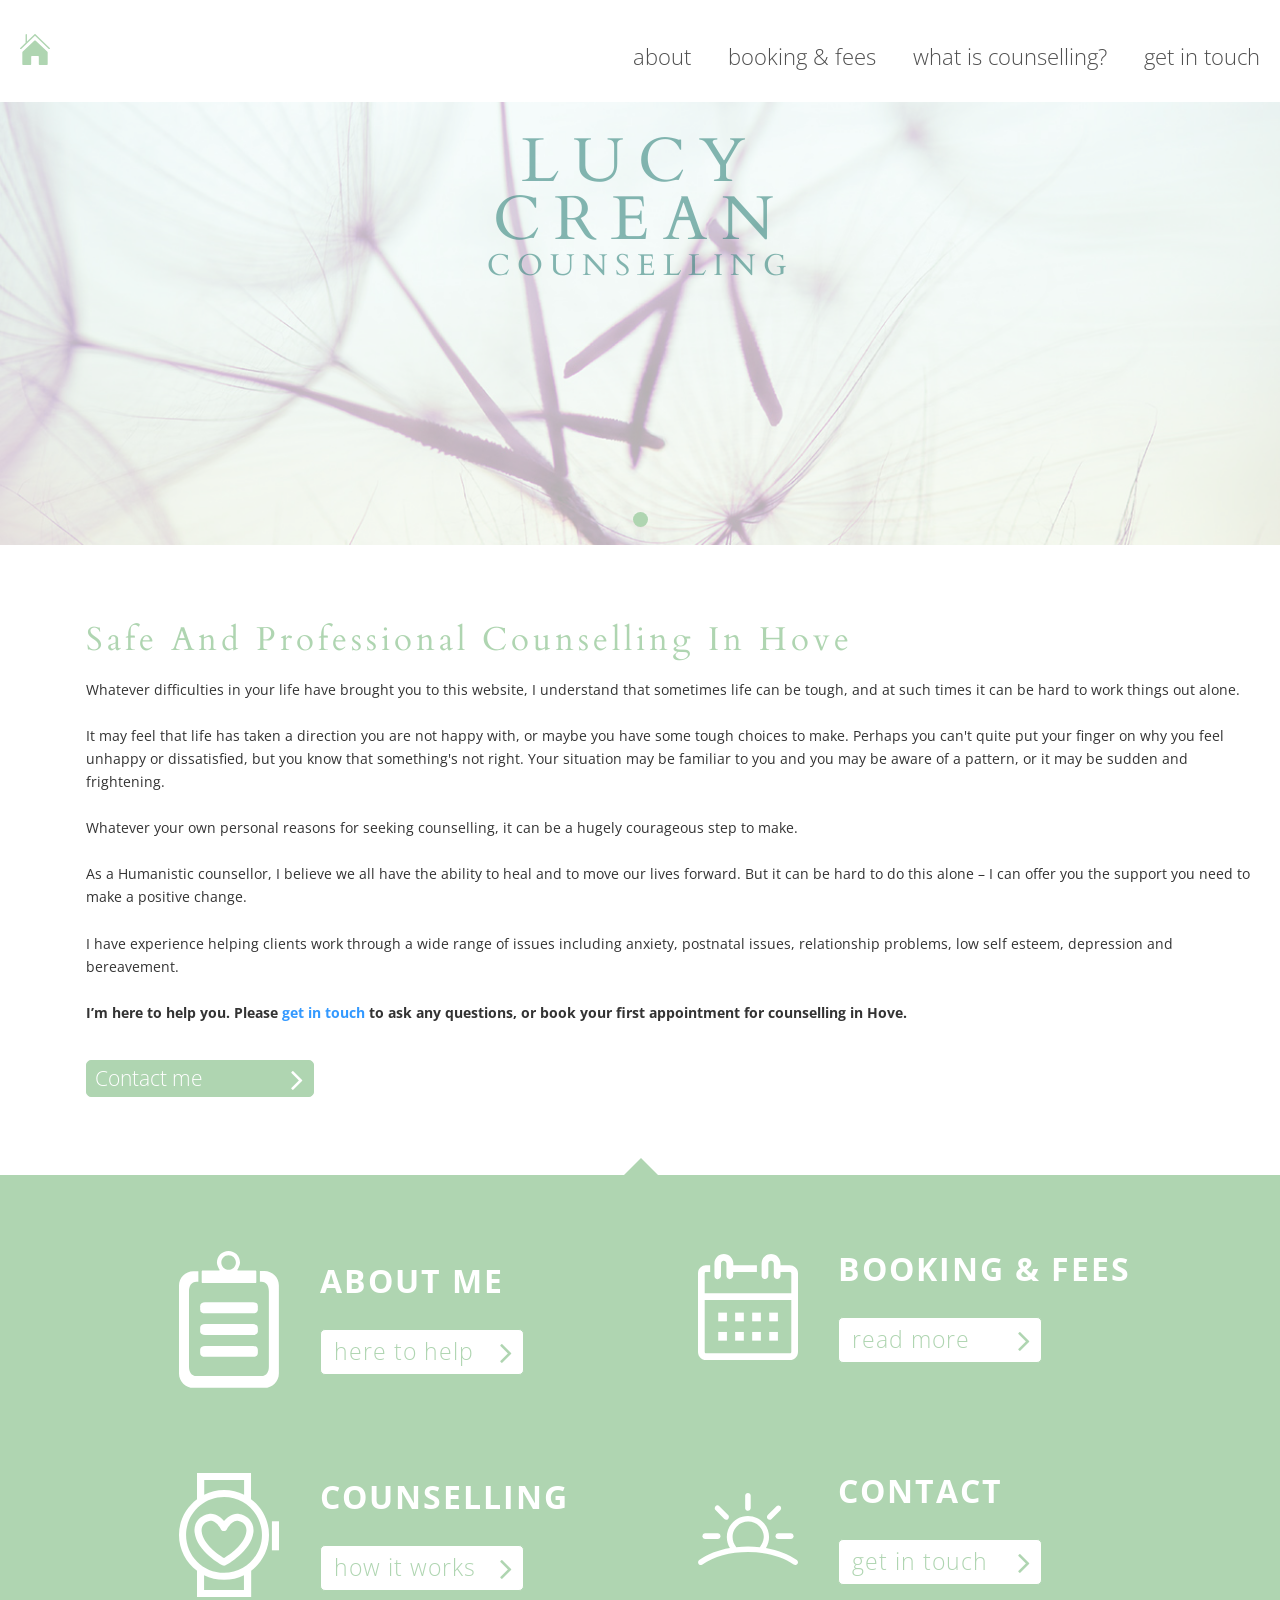
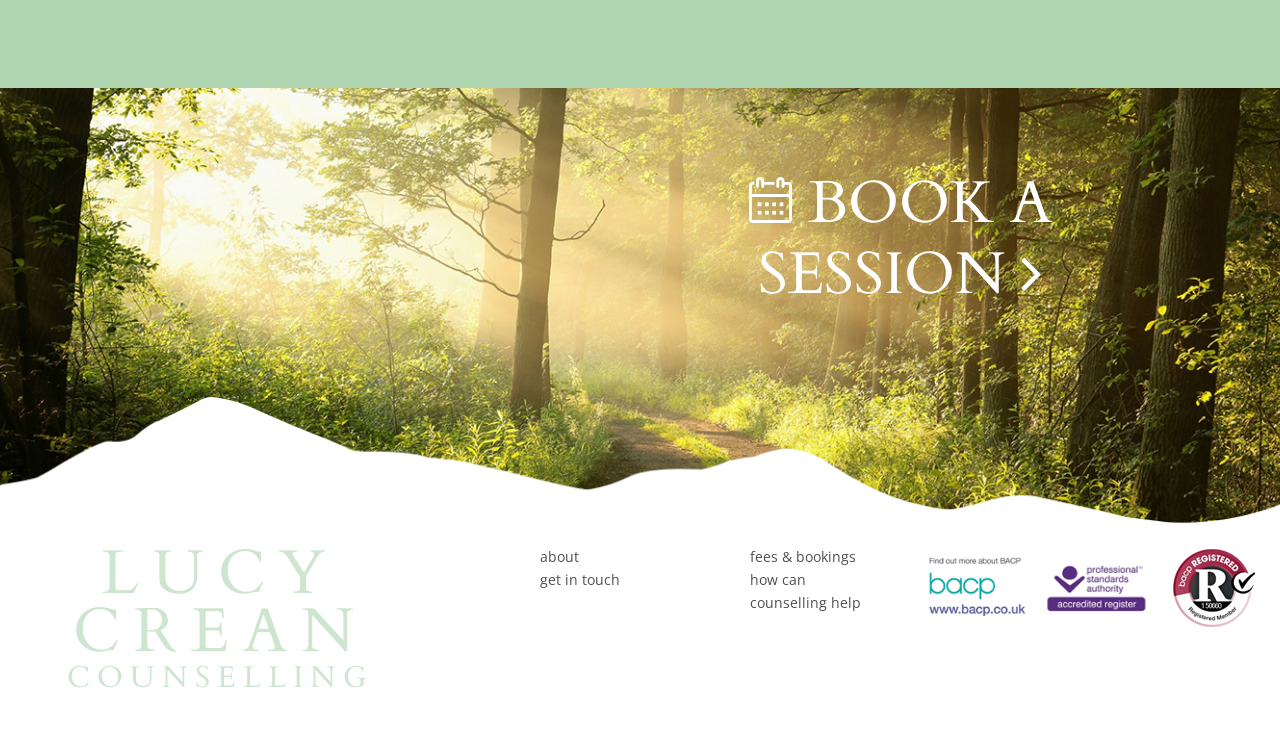
<file: index.html>
<!DOCTYPE html>
<html lang="en-GB">
<head>
	<meta charset="UTF-8">
	<meta name="viewport" content="width=device-width, initial-scale=1.0">
	<title>Therapy and Counselling Hove and Brighton BN3 - Lucy Crean</title>
	<meta name="description" content="Experienced counsellor in Brighton and Hove BN3, offering counselling and therapy for anxiety, relationship issues, self esteem, depression and bereavement">
	<link rel="canonical" href="https://www.lucycreancounselling.co.uk/">
	<meta property="og:locale" content="en_GB">
	<meta property="og:type" content="website">
	<meta property="og:title" content="Therapy and Counselling Hove and Brighton BN3 - Lucy Crean">
	<meta property="og:description" content="Experienced counsellor in Brighton and Hove BN3, offering counselling and therapy for anxiety, relationship issues, self esteem, depression and bereavement">
	<meta property="og:url" content="https://www.lucycreancounselling.co.uk/">
	<meta property="og:site_name" content="Lucy Crean Counselling">
	<meta name="twitter:card" content="summary">
	<meta name="twitter:title" content="Therapy and Counselling Hove and Brighton BN3 - Lucy Crean">
	<meta name="twitter:description" content="Experienced counsellor in Brighton and Hove BN3, offering counselling and therapy for anxiety, relationship issues, self esteem, depression and bereavement">
	<link rel="shortcut icon" href="assets/favicons/Favicon-16x16.jpg">
	<link rel="apple-touch-icon" href="assets/favicons/Favicon-1-114x114.jpg">
	<link rel="stylesheet" href="https://fonts.googleapis.com/css2?family=Open+Sans:ital,wght@0,300;0,400;0,600;0,700;0,800;1,300;1,400;1,600;1,700;1,800&family=Cardo:ital,wght@0,400;0,700;1,400&display=swap">
	<link rel="stylesheet" href="https://cdnjs.cloudflare.com/ajax/libs/font-awesome/4.7.0/css/font-awesome.min.css">
	<link rel="stylesheet" href="style.css">
	<script>
		(function(i,s,o,g,r,a,m){i['GoogleAnalyticsObject']=r;i[r]=i[r]||function(){
		(i[r].q=i[r].q||[]).push(arguments)},i[r].l=1*new Date();a=s.createElement(o),
		m=s.getElementsByTagName(o)[0];a.async=1;a.src=g;m.parentNode.insertBefore(a,m)
		})(window,document,'script','https://www.google-analytics.com/analytics.js','ga');
		ga('create', 'UA-85907339-1', 'auto');
		ga('send', 'pageview');
	</script>
</head>
<body class="home">
	<div id="wrapper">
		<header id="header">
			<div class="container">
				<a href="./" class="home-link"><img src="assets/icons/ico-home.svg" alt="Home"></a>
				<nav class="nav-holder">
					<a href="#" class="nav-opener"><i class="fa fa-bars"></i></a>
					<div class="drop-holder">
						<ul id="nav" class="menu">
							<li class="menu-item"><a href="about-me/">About</a></li>
							<li class="menu-item"><a href="booking/">Booking &amp; fees</a></li>
							<li class="menu-item"><a href="counselling/">What is Counselling?</a></li>
							<li class="menu-item"><a href="contact/">Get in touch</a></li>
						</ul>
					</div>
				</nav>
			</div>
		</header>
		<main role="main" id="main">
			<div class="slideshow intro-img">
				<div class="slideset">
					<div class="slide">
						<a href="#">
							<img src="assets/images/header-image-1.jpg" alt="Lucy Crean Counselling">
							<div class="slogan-holder">
								<strong class="slogan">LUCY<br> CREAN <span>counselling</span></strong>
							</div>
						</a>
					</div>
				</div>
				<div class="paging"></div>
			</div>

			<div class="container">
				<div id="content">
					<div class="img-holder"></div>
					<div class="text-holder">
						<h1>Safe and professional counselling in Hove</h1>
						<p>Whatever difficulties in your life have brought you to this website, I understand that sometimes life can be tough, and at such times it can be hard to work things out alone.</p>
						<p>It may feel that life has taken a direction you are not happy with, or maybe you have some tough choices to make. Perhaps you can't quite put your finger on why you feel unhappy or dissatisfied, but you know that something's not right. Your situation may be familiar to you and you may be aware of a pattern, or it may be sudden and frightening.</p>
						<p>Whatever your own personal reasons for seeking counselling, it can be a hugely courageous step to make.</p>
						<p>As a Humanistic counsellor, I believe we all have the ability to heal and to move our lives forward. But it can be hard to do this alone &#8211; I can offer you the support you need to make a positive change.</p>
						<p>I have experience helping clients work through a wide range of issues including anxiety, postnatal issues, relationship problems, low self esteem, depression and bereavement.</p>
						<p><strong>I&#8217;m here to help you. </strong><strong>Please <a href="contact/">get in touch</a> to ask any questions, or book your first appointment for counselling in Hove.</strong></p>
						<p><a class="btn btn-green" href="contact/">Contact me</a></p>
					</div>
				</div>
			</div>

			<div class="links-block">
				<div class="container">
					<ul class="links-list">
						<li>
							<div class="ico"><img src="assets/icons/ico-about.svg" alt=""></div>
							<div class="info-holder">
								<strong class="title">about me</strong>
								<a href="about-me/" class="btn btn-white">here to help</a>
							</div>
						</li>
						<li>
							<div class="ico"><img src="assets/icons/ico-booking.svg" alt=""></div>
							<div class="info-holder">
								<strong class="title">booking &amp; fees</strong>
								<a href="booking/" class="btn btn-white">read more</a>
							</div>
						</li>
						<li>
							<div class="ico"><img src="assets/icons/ico-counselling.svg" alt=""></div>
							<div class="info-holder">
								<strong class="title">counselling</strong>
								<a href="counselling/" class="btn btn-white">how it works</a>
							</div>
						</li>
						<li>
							<div class="ico"><img src="assets/icons/ico-contact.svg" alt=""></div>
							<div class="info-holder">
								<strong class="title">contact</strong>
								<a href="contact/" class="btn btn-white">get in touch</a>
							</div>
						</li>
					</ul>
				</div>
			</div>
		</main>
		<footer id="footer">
			<div class="visual" style="background: url(assets/images/img-3.jpg) no-repeat 50% 50%;">
				<a href="booking/" class="link"><img src="assets/icons/ico-booking.svg" alt=""> Book a session <i class="fa fa-angle-right"></i></a>
			</div>
			<div class="container">
				<strong class="slogan">
					<a href="./">LUCY<br> CREAN <span>counselling</span></a>
				</strong>
				<ul class="footer-nav">
					<li><a href="about-me/">about</a></li>
					<li><a href="booking/">fees &amp; bookings</a></li>
					<li><a href="contact/">Get in touch</a></li>
					<li><a href="counselling/">How can counselling help</a></li>
				</ul>
				<ul class="logo-list">
					<li><img src="assets/images/footer-logo.png" alt=""></li>
					<li><img src="assets/images/footer-logo-2.png" alt=""></li>
					<li><img src="assets/images/footer-logo-3.png" alt=""></li>
				</ul>
			</div>
		</footer>
	</div>
	<script src="https://code.jquery.com/jquery-3.7.1.min.js"></script>
	<script src="jquery.main.js"></script>
</body>
</html>
</file>
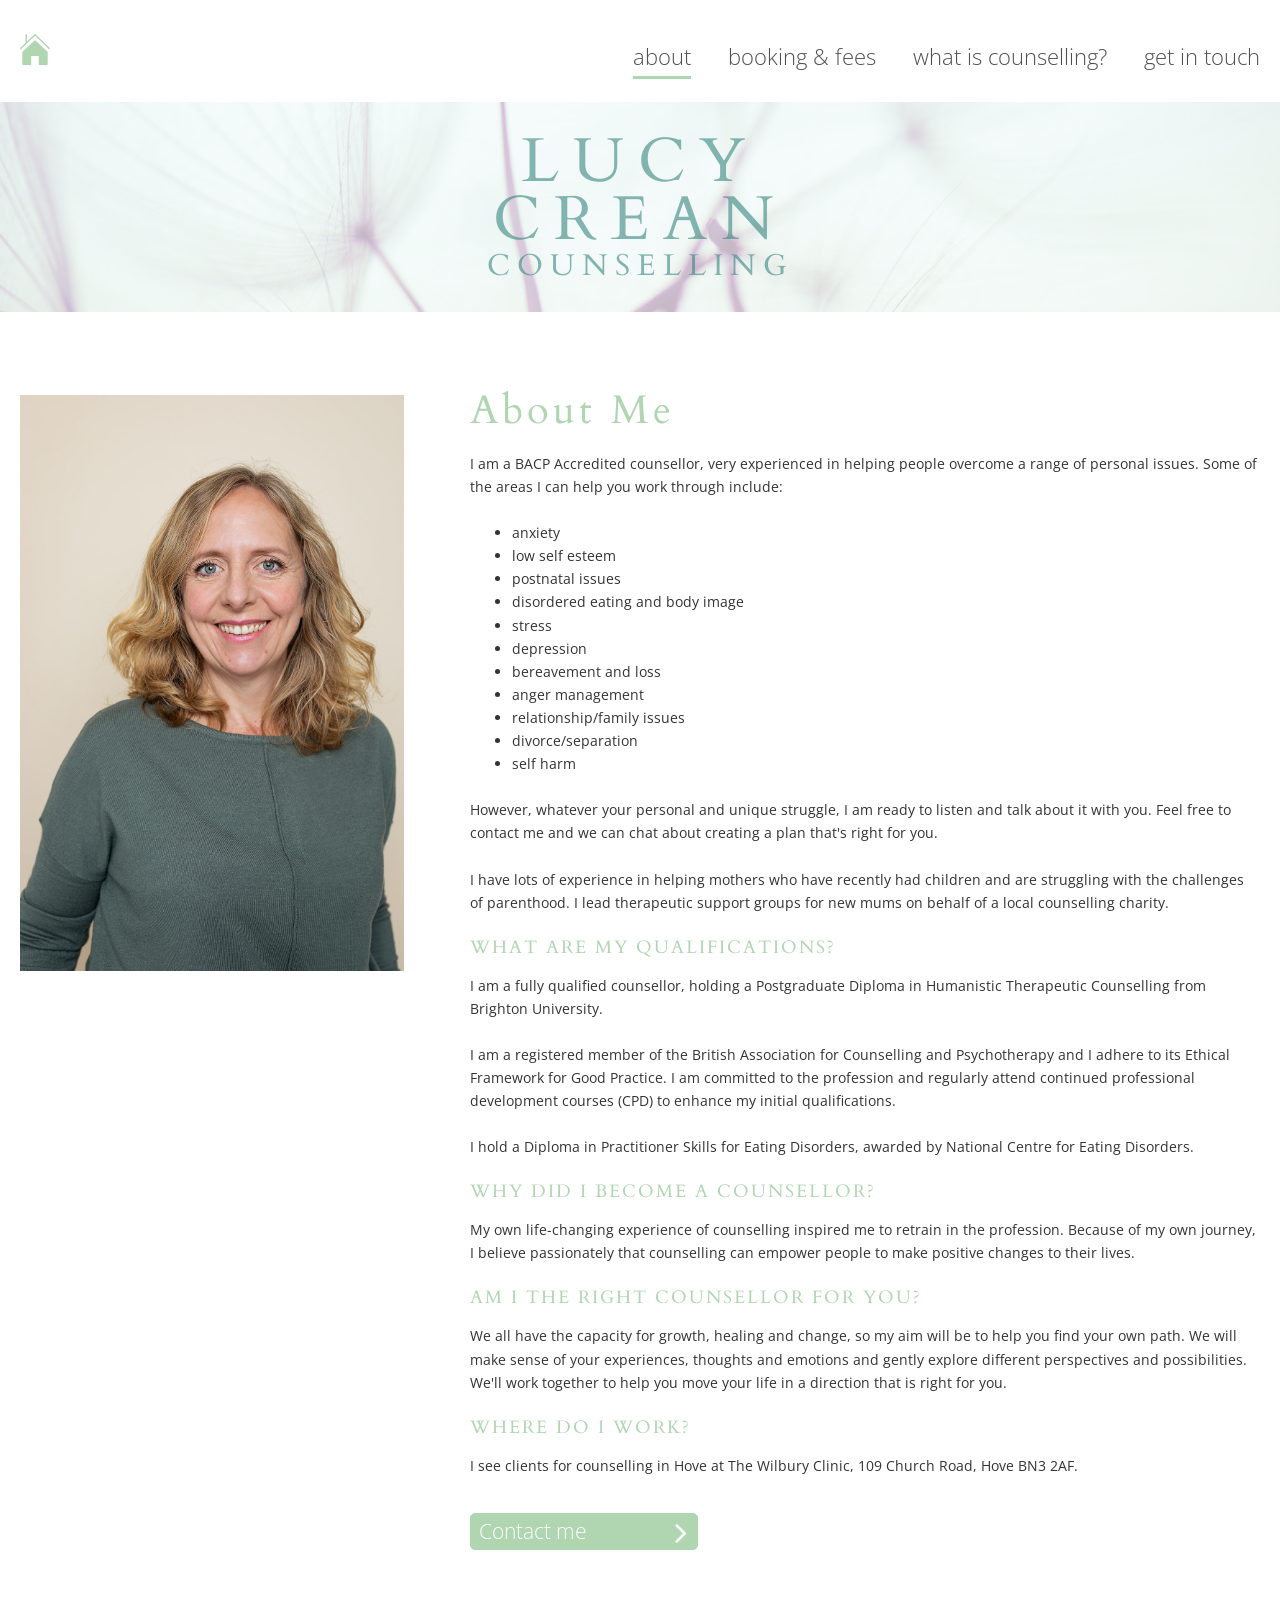
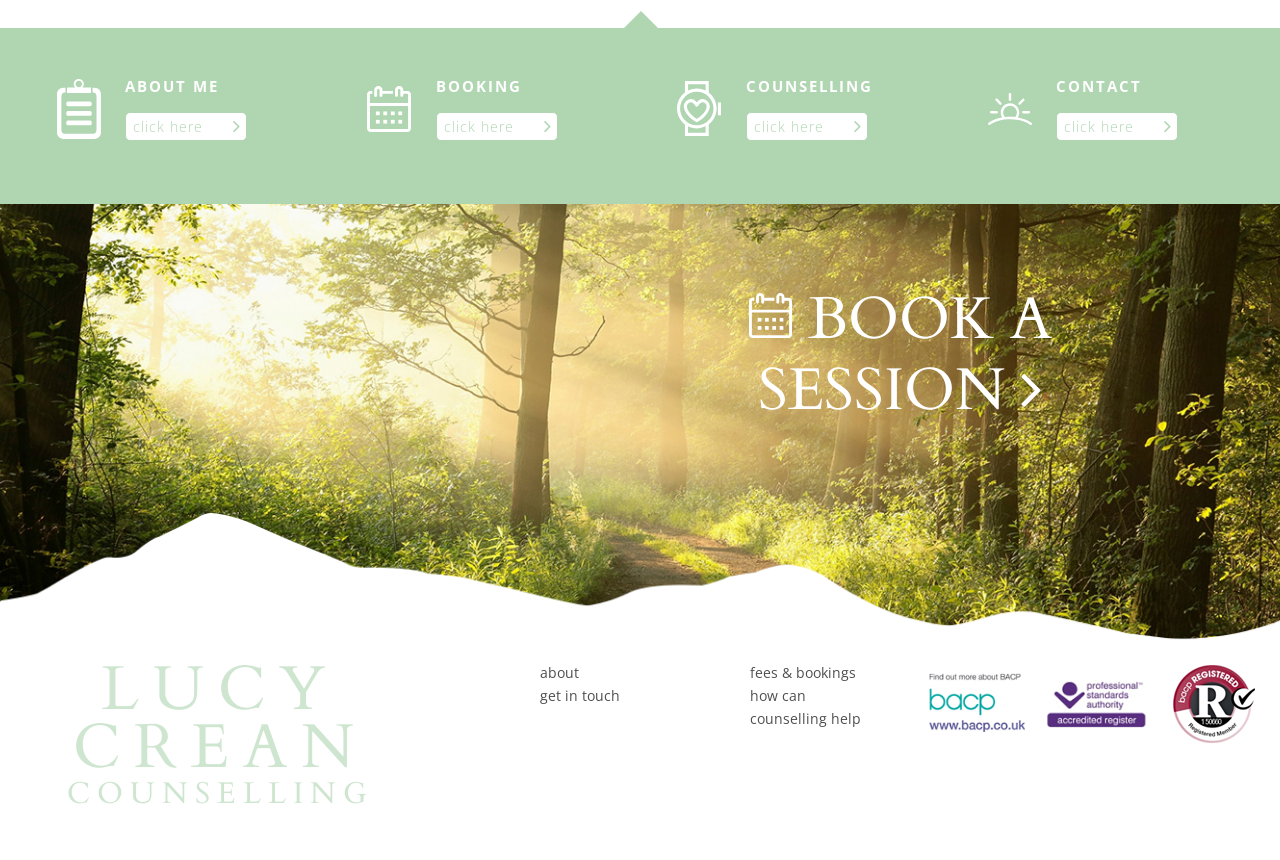
<file: about-me/index.html>
<!DOCTYPE html>
<html lang="en-GB">
<head>
	<meta charset="UTF-8">
	<meta name="viewport" content="width=device-width, initial-scale=1.0">
	<title>Lucy Crean: Experienced Counselling Hove and Brighton</title>
	<meta name="description" content="Experienced Counselling Hove and Brighton. A qualified, experienced counsellor helping with anxiety, stress, depression and relationships">
	<link rel="canonical" href="https://www.lucycreancounselling.co.uk/about-me/">
	<meta property="og:locale" content="en_GB">
	<meta property="og:type" content="article">
	<meta property="og:title" content="Lucy Crean: Experienced Counselling Hove and Brighton">
	<meta property="og:description" content="Experienced Counselling Hove and Brighton. A qualified, experienced counsellor helping with anxiety, stress, depression and relationships">
	<meta property="og:url" content="https://www.lucycreancounselling.co.uk/about-me/">
	<meta property="og:site_name" content="Lucy Crean Counselling">
	<meta property="og:image" content="https://www.lucycreancounselling.co.uk/assets/images/Lucy-Crean.jpg">
	<meta name="twitter:card" content="summary">
	<meta name="twitter:title" content="Lucy Crean: Experienced Counselling Hove and Brighton">
	<meta name="twitter:description" content="Experienced Counselling Hove and Brighton. A qualified, experienced counsellor helping with anxiety, stress, depression and relationships">
	<meta name="twitter:image" content="https://www.lucycreancounselling.co.uk/assets/images/Lucy-Crean.jpg">
	<link rel="shortcut icon" href="../assets/favicons/Favicon-16x16.jpg">
	<link rel="apple-touch-icon" href="../assets/favicons/Favicon-1-114x114.jpg">
	<link rel="stylesheet" href="https://fonts.googleapis.com/css2?family=Open+Sans:ital,wght@0,300;0,400;0,600;0,700;0,800;1,300;1,400;1,600;1,700;1,800&family=Cardo:ital,wght@0,400;0,700;1,400&display=swap">
	<link rel="stylesheet" href="https://cdnjs.cloudflare.com/ajax/libs/font-awesome/4.7.0/css/font-awesome.min.css">
	<link rel="stylesheet" href="../style.css">
	<script>
		(function(i,s,o,g,r,a,m){i['GoogleAnalyticsObject']=r;i[r]=i[r]||function(){
		(i[r].q=i[r].q||[]).push(arguments)},i[r].l=1*new Date();a=s.createElement(o),
		m=s.getElementsByTagName(o)[0];a.async=1;a.src=g;m.parentNode.insertBefore(a,m)
		})(window,document,'script','https://www.google-analytics.com/analytics.js','ga');
		ga('create', 'UA-85907339-1', 'auto');
		ga('send', 'pageview');
	</script>
</head>
<body class="page-about">
	<div id="wrapper">
		<header id="header">
			<div class="container">
				<a href="../" class="home-link"><img src="../assets/icons/ico-home.svg" alt="Home"></a>
				<nav class="nav-holder">
					<a href="#" class="nav-opener"><i class="fa fa-bars"></i></a>
					<div class="drop-holder">
						<ul id="nav" class="menu">
							<li class="menu-item active"><a href="../about-me/">About</a></li>
							<li class="menu-item"><a href="../booking/">Booking &amp; fees</a></li>
							<li class="menu-item"><a href="../counselling/">What is Counselling?</a></li>
							<li class="menu-item"><a href="../contact/">Get in touch</a></li>
						</ul>
					</div>
				</nav>
			</div>
		</header>
		<main role="main" id="main">
			<div class="intro-img">
				<img src="../assets/images/header-image-1.jpg" alt="Lucy Crean Counselling">
				<strong class="slogan">LUCY<br> CREAN <span>counselling</span></strong>
			</div>

			<div class="container">
				<div id="content">
					<div class="img-holder">
						<img width="1067" height="1600" src="../assets/images/Lucy-Crean.jpg" alt="Lucy Crean"
							srcset="../assets/images/Lucy-Crean.jpg 1067w,
							        ../assets/images/Lucy-Crean-200x300.jpg 200w,
							        ../assets/images/Lucy-Crean-768x1152.jpg 768w,
							        ../assets/images/Lucy-Crean-683x1024.jpg 683w"
							sizes="(max-width: 1067px) 100vw, 1067px">
					</div>
					<div class="text-holder">
						<h1>About Me</h1>
						<p>I am a BACP Accredited counsellor, very experienced in helping people overcome a range of personal issues. Some of the areas I can help you work through include:</p>
						<ul>
							<li>anxiety</li>
							<li>low self esteem</li>
							<li>postnatal issues</li>
							<li>disordered eating and body image</li>
							<li>stress</li>
							<li>depression</li>
							<li>bereavement and loss</li>
							<li>anger management</li>
							<li>relationship/family issues</li>
							<li>divorce/separation</li>
							<li>self harm</li>
						</ul>
						<p>However, whatever your personal and unique struggle, I am ready to listen and talk about it with you. Feel free to contact me and we can chat about creating a plan that's right for you.</p>
						<p>I have lots of experience in helping mothers who have recently had children and are struggling with the challenges of parenthood. I lead therapeutic support groups for new mums on behalf of a local counselling charity.</p>
						<h3>What are my qualifications?</h3>
						<p>I am a fully qualified counsellor, holding a Postgraduate Diploma in Humanistic Therapeutic Counselling from Brighton University.</p>
						<p>I am a registered member of the British Association for Counselling and Psychotherapy and I adhere to its Ethical Framework for Good Practice. I am committed to the profession and regularly attend continued professional development courses (CPD) to enhance my initial qualifications.</p>
						<p>I hold a Diploma in Practitioner Skills for Eating Disorders, awarded by National Centre for Eating Disorders.</p>
						<h3>Why did I become a counsellor?</h3>
						<p>My own life-changing experience of counselling inspired me to retrain in the profession. Because of my own journey, I believe passionately that counselling can empower people to make positive changes to their lives.</p>
						<h3>Am I the right counsellor for you?</h3>
						<p>We all have the capacity for growth, healing and change, so my aim will be to help you find your own path. We will make sense of your experiences, thoughts and emotions and gently explore different perspectives and possibilities. We'll work together to help you move your life in a direction that is right for you.</p>
						<h3>Where do I work?</h3>
						<p>I see clients for counselling in Hove at The Wilbury Clinic, 109 Church Road, Hove BN3 2AF.</p>
						<p><a class="btn btn-green" href="../contact/">Contact me</a></p>
					</div>
				</div>
			</div>

			<div class="links-block add">
				<div class="container">
					<ul class="links-list">
						<li>
							<div class="ico"><img src="../assets/icons/ico-about.svg" alt=""></div>
							<div class="info-holder">
								<strong class="title">About Me</strong>
								<a href="../about-me/" class="btn btn-white">click here</a>
							</div>
						</li>
						<li>
							<div class="ico"><img src="../assets/icons/ico-booking.svg" alt=""></div>
							<div class="info-holder">
								<strong class="title">booking</strong>
								<a href="../booking/" class="btn btn-white">click here</a>
							</div>
						</li>
						<li>
							<div class="ico"><img src="../assets/icons/ico-counselling.svg" alt=""></div>
							<div class="info-holder">
								<strong class="title">counselling</strong>
								<a href="../counselling/" class="btn btn-white">click here</a>
							</div>
						</li>
						<li>
							<div class="ico"><img src="../assets/icons/ico-contact.svg" alt=""></div>
							<div class="info-holder">
								<strong class="title">contact</strong>
								<a href="../contact/" class="btn btn-white">click here</a>
							</div>
						</li>
					</ul>
				</div>
			</div>
		</main>
		<footer id="footer">
			<div class="visual" style="background: url(../assets/images/img-3.jpg) no-repeat 50% 50%;">
				<a href="../booking/" class="link"><img src="../assets/icons/ico-booking.svg" alt=""> Book a session <i class="fa fa-angle-right"></i></a>
			</div>
			<div class="container">
				<strong class="slogan">
					<a href="../">LUCY<br> CREAN <span>counselling</span></a>
				</strong>
				<ul class="footer-nav">
					<li class="active"><a href="../about-me/">about</a></li>
					<li><a href="../booking/">fees &amp; bookings</a></li>
					<li><a href="../contact/">Get in touch</a></li>
					<li><a href="../counselling/">How can counselling help</a></li>
				</ul>
				<ul class="logo-list">
					<li><img src="../assets/images/footer-logo.png" alt=""></li>
					<li><img src="../assets/images/footer-logo-2.png" alt=""></li>
					<li><img src="../assets/images/footer-logo-3.png" alt=""></li>
				</ul>
			</div>
		</footer>
	</div>
	<script src="https://code.jquery.com/jquery-3.7.1.min.js"></script>
	<script src="../jquery.main.js"></script>
</body>
</html>
</file>
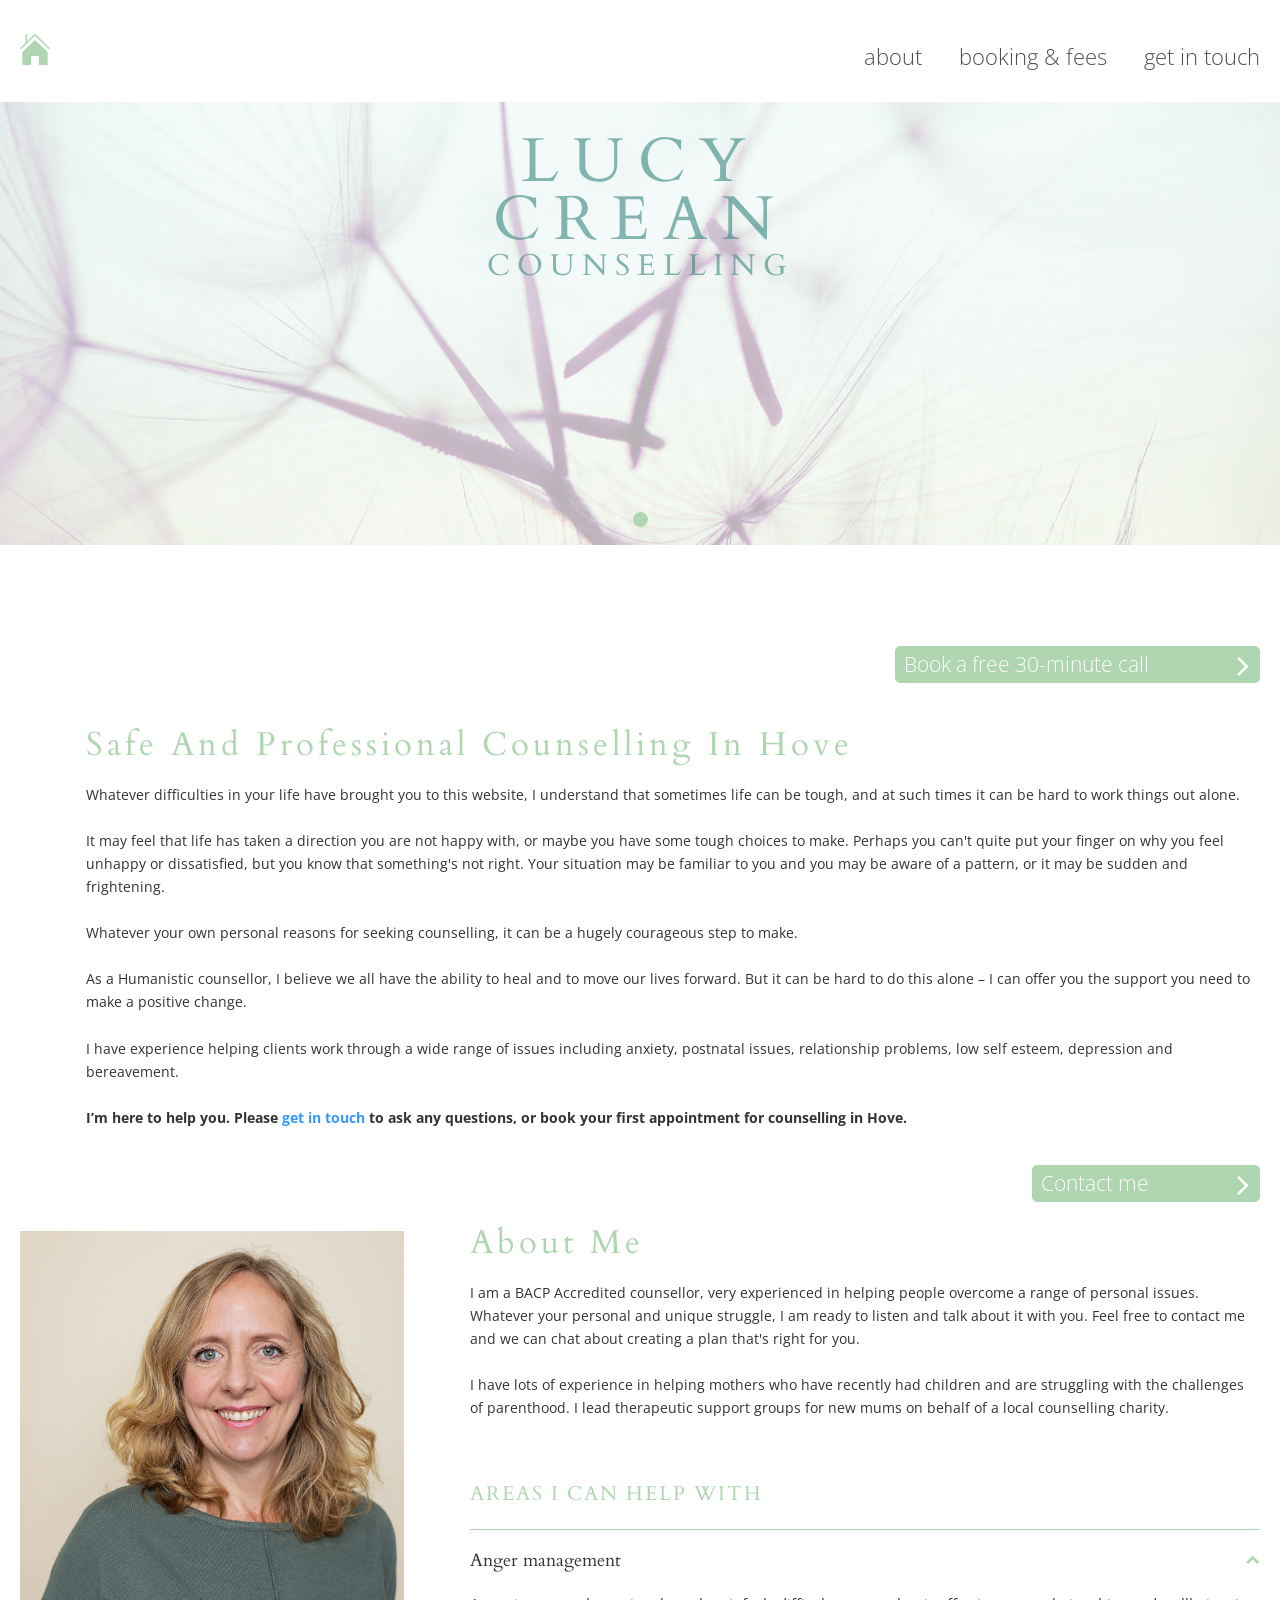
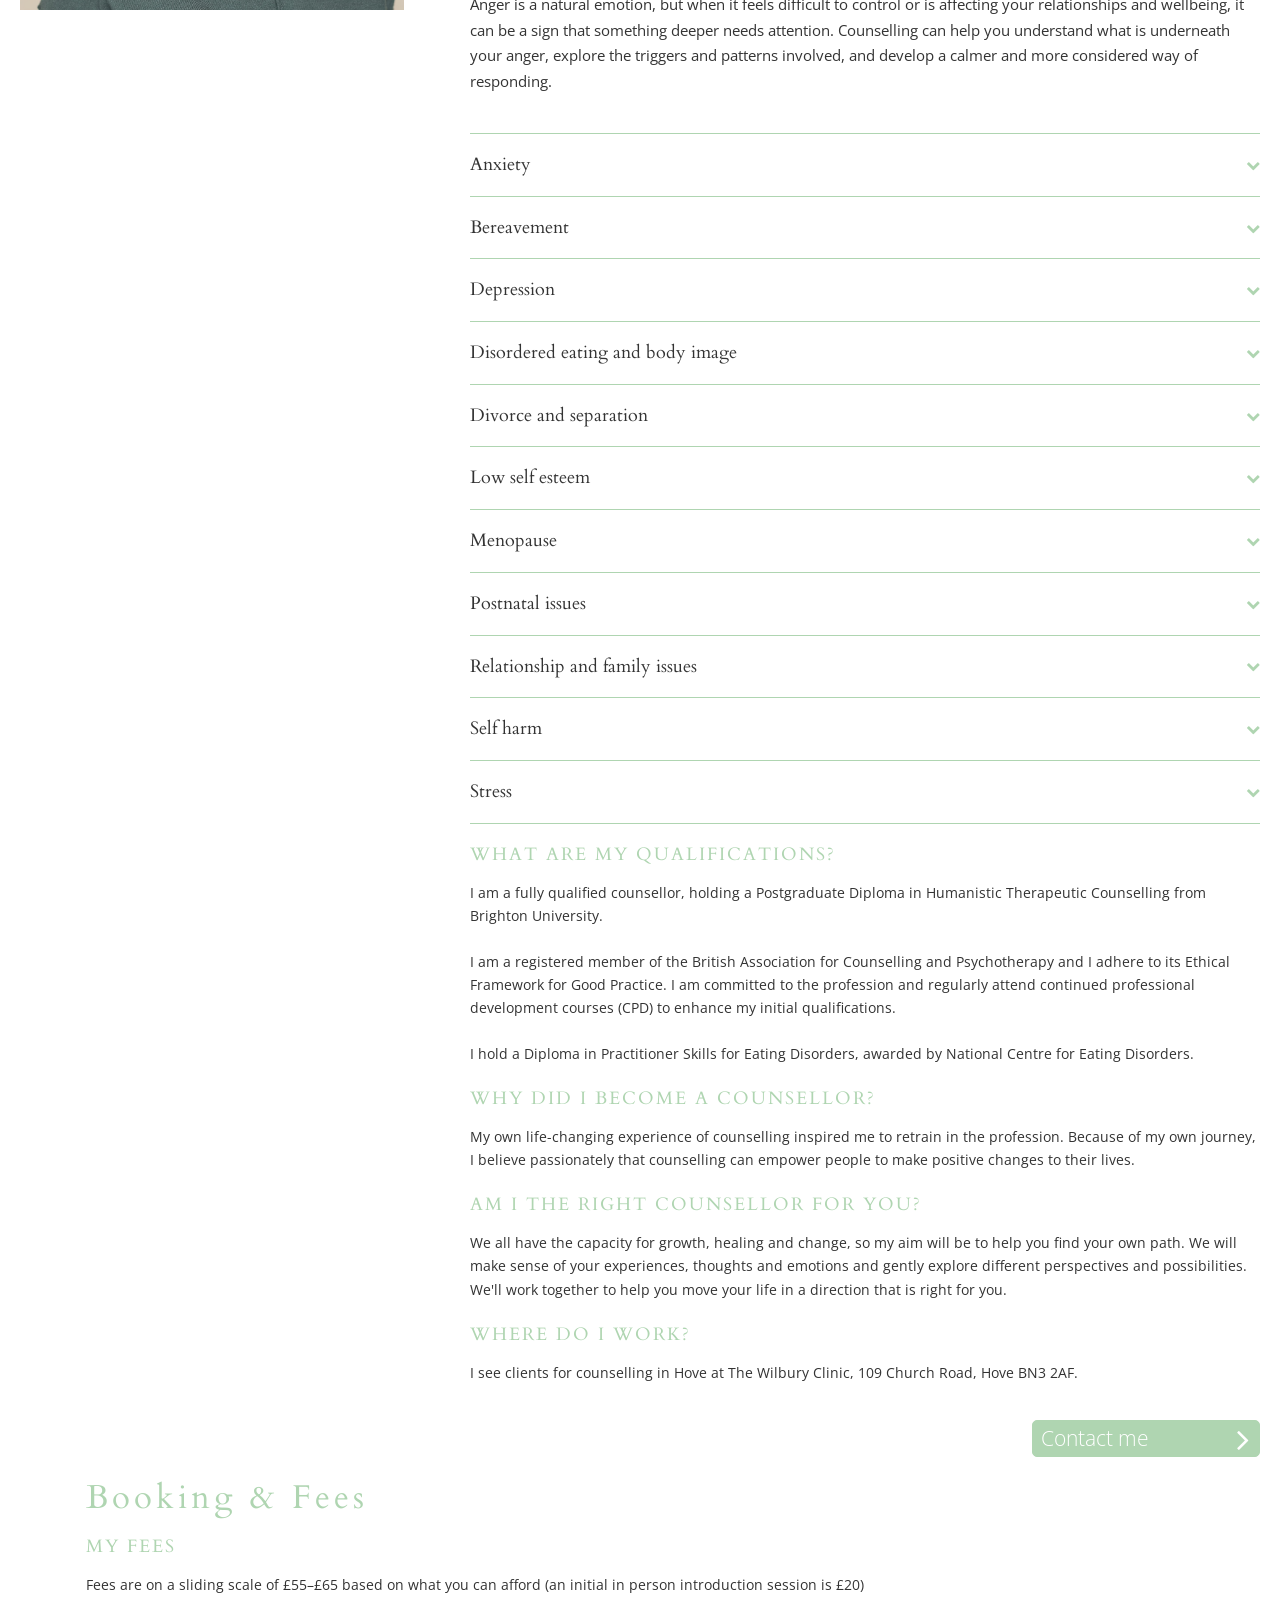
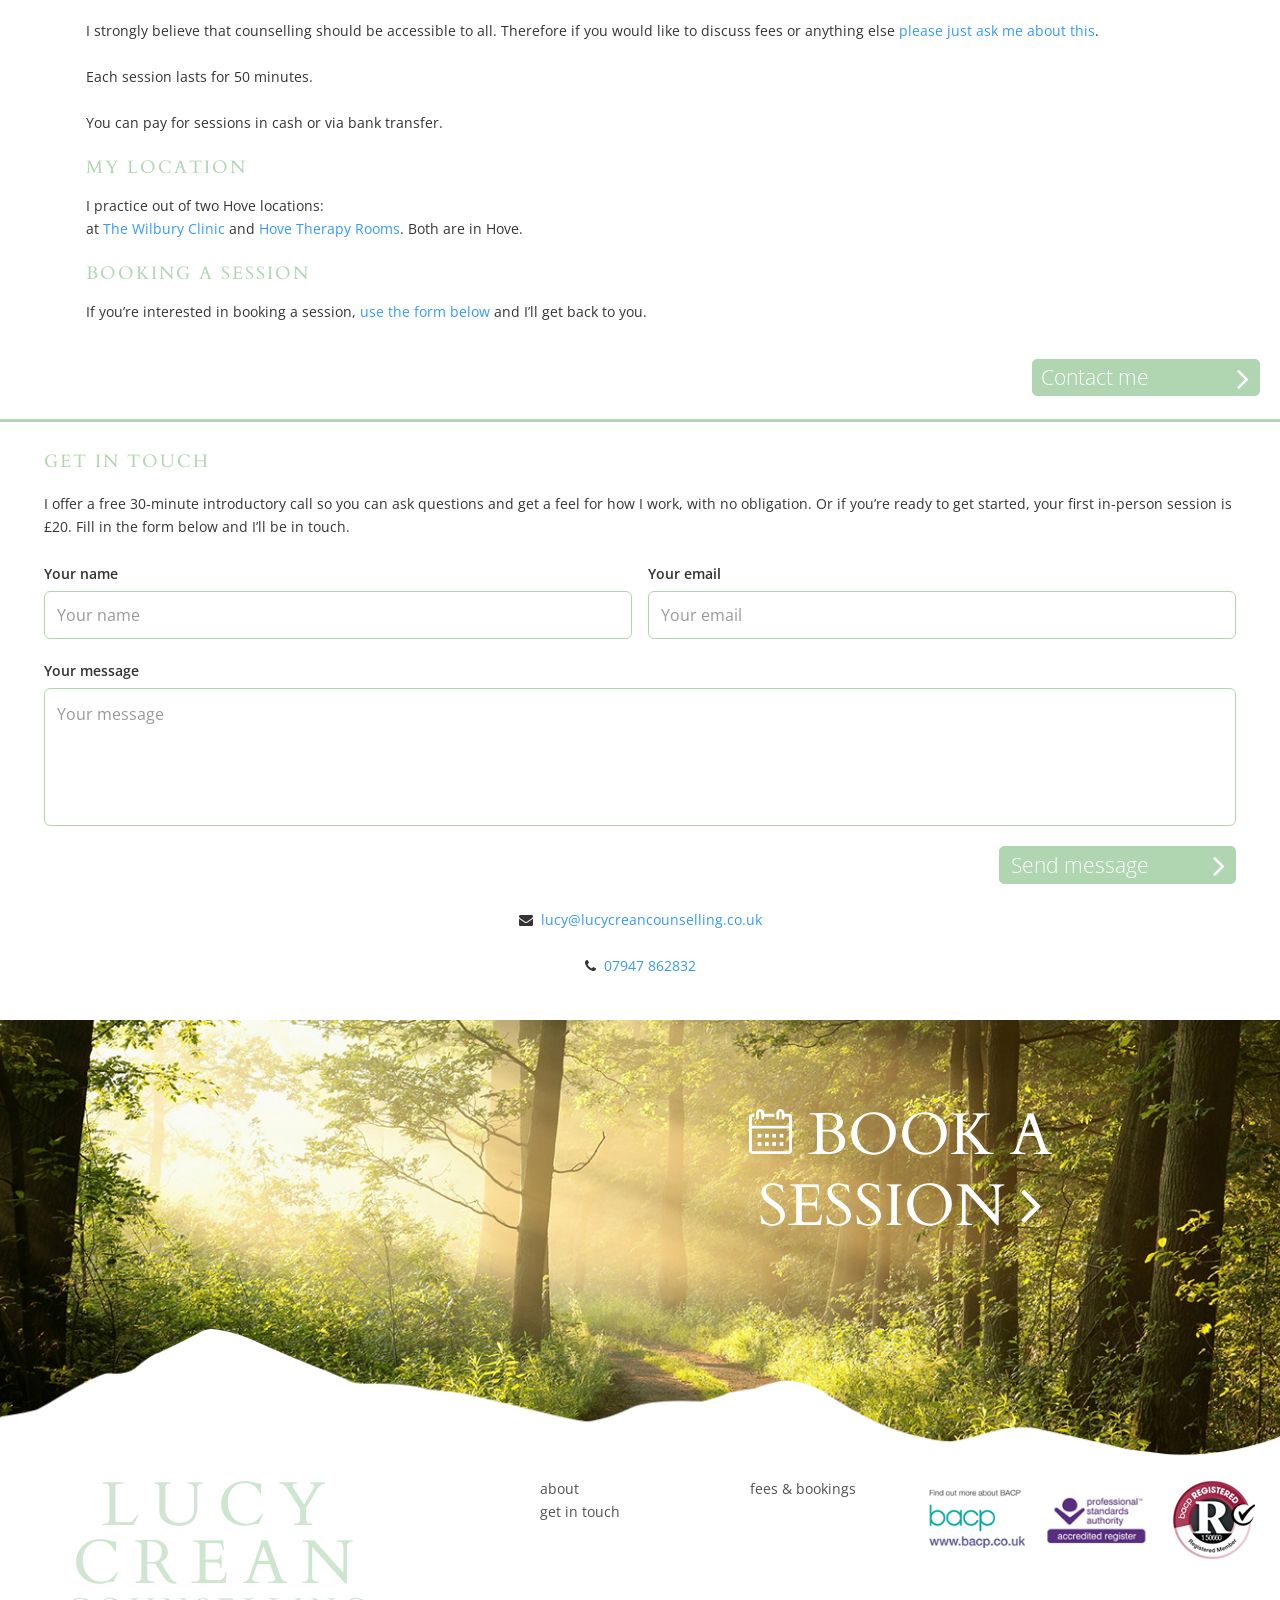
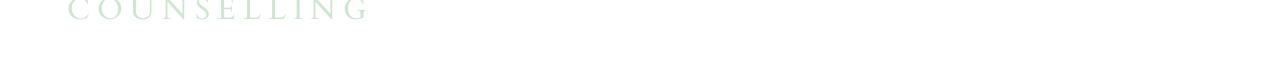
<file: beta/index.html>
<!DOCTYPE html>
<html lang="en-GB">
<head>
	<meta charset="UTF-8">
	<meta name="viewport" content="width=device-width, initial-scale=1.0">
	<title>Therapy and Counselling Hove and Brighton BN3 - Lucy Crean</title>
	<meta name="description" content="Experienced counsellor in Brighton and Hove BN3, offering counselling and therapy for anxiety, relationship issues, self esteem, depression and bereavement">
	<meta name="robots" content="noindex, nofollow">
	<link rel="shortcut icon" href="../assets/favicons/Favicon-16x16.jpg">
	<link rel="apple-touch-icon" href="../assets/favicons/Favicon-1-114x114.jpg">
	<link rel="stylesheet" href="https://fonts.googleapis.com/css2?family=Open+Sans:ital,wght@0,300;0,400;0,600;0,700;0,800;1,300;1,400;1,600;1,700;1,800&family=Cardo:ital,wght@0,400;0,700;1,400&display=swap">
	<link rel="stylesheet" href="https://cdnjs.cloudflare.com/ajax/libs/font-awesome/4.7.0/css/font-awesome.min.css">
	<link rel="stylesheet" href="../style.css">
	<link rel="stylesheet" href="beta.css">
	<style>
		html { scroll-behavior: smooth; }

		/* Hide About photo on mobile -- intro photo remains visible */
		@media (max-width: 767px) {
			#about .img-holder {
				display: none;
			}
		}

		/* Right-align all buttons and CTAs */
		.hero-cta,
		.contact-form .form-submit,
		.content-block .text-holder p:has(.btn) {
			text-align: right;
		}

		.hero-cta .btn,
		.contact-form .form-submit .btn,
		.content-block .text-holder .btn {
			display: inline-block;
			width: auto;
		}
	</style>
</head>
<body class="home">
	<div id="wrapper">
		<header id="header">
			<div class="container">
				<a href="#" class="home-link"><img src="../assets/icons/ico-home.svg" alt="Home"></a>
				<nav class="nav-holder">
					<a href="#" class="nav-opener"><i class="fa fa-bars"></i></a>
					<div class="drop-holder">
						<ul id="nav" class="menu">
							<li class="menu-item"><a href="#about">About</a></li>
							<li class="menu-item"><a href="#fees">Booking &amp; fees</a></li>
							<li class="menu-item"><a href="#contact">Get in touch</a></li>
						</ul>
					</div>
				</nav>
			</div>
		</header>
		<main role="main" id="main">

			<!-- 1. Hero -->
			<div class="slideshow intro-img">
				<div class="slideset">
					<div class="slide">
						<a href="#">
							<img src="../assets/images/header-image-1.jpg" alt="Lucy Crean Counselling">
							<div class="slogan-holder">
								<strong class="slogan">LUCY<br> CREAN <span>counselling</span></strong>
							</div>
						</a>
					</div>
				</div>
				<div class="paging"></div>
			</div>
			<div class="hero-cta">
				<a href="#contact" class="btn btn-green">Book a free 30-minute call</a>
				<img src="../assets/images/Lucy-Crean.jpg" alt="Lucy Crean" class="hero-photo-mobile">
			</div>

			<!-- 2. Intro -->
			<div id="home">
				<div class="container">
					<div class="content-block">
						<div class="img-holder"></div>
						<div class="text-holder">
							<h1>Safe and professional counselling in Hove</h1>
							<p>Whatever difficulties in your life have brought you to this website, I understand that sometimes life can be tough, and at such times it can be hard to work things out alone.</p>
							<p>It may feel that life has taken a direction you are not happy with, or maybe you have some tough choices to make. Perhaps you can't quite put your finger on why you feel unhappy or dissatisfied, but you know that something's not right. Your situation may be familiar to you and you may be aware of a pattern, or it may be sudden and frightening.</p>
							<p>Whatever your own personal reasons for seeking counselling, it can be a hugely courageous step to make.</p>
							<p>As a Humanistic counsellor, I believe we all have the ability to heal and to move our lives forward. But it can be hard to do this alone &#8211; I can offer you the support you need to make a positive change.</p>
							<p>I have experience helping clients work through a wide range of issues including anxiety, postnatal issues, relationship problems, low self esteem, depression and bereavement.</p>
							<p><strong>I&#8217;m here to help you. </strong><strong>Please <a href="#contact">get in touch</a> to ask any questions, or book your first appointment for counselling in Hove.</strong></p>
							<p><a class="btn btn-green" href="#contact">Contact me</a></p>
						</div>
					</div>
				</div>
			</div>

			<!-- 3. About -->
			<div id="about">
				<div class="container">
					<div class="content-block">
						<div class="img-holder">
							<picture>
								<source media="(max-width: 767px)" srcset="../assets/images/Lucy-Crean-mobile.jpg">
								<img src="../assets/images/Lucy-Crean.jpg" alt="Lucy Crean">
							</picture>
						</div>
						<div class="text-holder">
							<h1>About Me</h1>
							<p>I am a BACP Accredited counsellor, very experienced in helping people overcome a range of personal issues. Whatever your personal and unique struggle, I am ready to listen and talk about it with you. Feel free to contact me and we can chat about creating a plan that's right for you.</p>
							<p>I have lots of experience in helping mothers who have recently had children and are struggling with the challenges of parenthood. I lead therapeutic support groups for new mums on behalf of a local counselling charity.</p>

							<div class="accordion-section">
								<h2 class="accordion-heading">Areas I can help with</h2>
								<div class="accordion">

									<div class="accordion-item is-open">
										<button class="accordion-trigger" aria-expanded="true">
											<span>Anger management</span>
											<i class="fa fa-chevron-down" aria-hidden="true"></i>
										</button>
										<div class="accordion-body">
											<p>Anger is a natural emotion, but when it feels difficult to control or is affecting your relationships and wellbeing, it can be a sign that something deeper needs attention. Counselling can help you understand what is underneath your anger, explore the triggers and patterns involved, and develop a calmer and more considered way of responding.</p>
										</div>
									</div>

									<div class="accordion-item">
										<button class="accordion-trigger" aria-expanded="false">
											<span>Anxiety</span>
											<i class="fa fa-chevron-down" aria-hidden="true"></i>
										</button>
										<div class="accordion-body">
											<p>Anxiety can take many forms: a constant sense of worry, physical tension, or a feeling that something bad is about to happen. It can make everyday life feel exhausting and hard to manage. In our sessions, we can explore what is driving your anxiety, understand the patterns that keep it in place, and find ways to help you feel steadier and more in control.</p>
										</div>
									</div>

									<div class="accordion-item">
										<button class="accordion-trigger" aria-expanded="false">
											<span>Bereavement</span>
											<i class="fa fa-chevron-down" aria-hidden="true"></i>
										</button>
										<div class="accordion-body">
											<p>Grief is one of the most profound experiences we go through, and everyone experiences it differently. Whether your loss is recent or something you have been carrying for a long time, counselling can offer a space to express what you are feeling without judgement, and to find your own way through.</p>
										</div>
									</div>

									<div class="accordion-item">
										<button class="accordion-trigger" aria-expanded="false">
											<span>Depression</span>
											<i class="fa fa-chevron-down" aria-hidden="true"></i>
										</button>
										<div class="accordion-body">
											<p>Depression can make even small tasks feel impossible, and it can be hard to explain to others why you feel the way you do. You do not have to face it alone. In our sessions we can work together to understand what lies beneath your low mood and begin to find a way forward.</p>
										</div>
									</div>

									<div class="accordion-item">
										<button class="accordion-trigger" aria-expanded="false">
											<span>Disordered eating and body image</span>
											<i class="fa fa-chevron-down" aria-hidden="true"></i>
										</button>
										<div class="accordion-body">
											<p>Struggles with food, eating and body image can be deeply distressing and often go hand in hand with difficult feelings about yourself and your worth. Whether you are caught in patterns around food that feel out of control, or carrying a painful relationship with your body, counselling can offer a safe and non-judgemental space to begin exploring what lies beneath, and to find a kinder way of relating to yourself.</p>
										</div>
									</div>

									<div class="accordion-item">
										<button class="accordion-trigger" aria-expanded="false">
											<span>Divorce and separation</span>
											<i class="fa fa-chevron-down" aria-hidden="true"></i>
										</button>
										<div class="accordion-body">
											<p>The breakdown of a relationship, whether recent or ongoing, can bring grief, anger, confusion and uncertainty all at once. It can affect your sense of identity and your confidence in the future. Counselling offers a space to process what you are going through at your own pace, and to find a way forward that feels right for you.</p>
										</div>
									</div>

									<div class="accordion-item">
										<button class="accordion-trigger" aria-expanded="false">
											<span>Low self esteem</span>
											<i class="fa fa-chevron-down" aria-hidden="true"></i>
										</button>
										<div class="accordion-body">
											<p>If you find yourself doubting your worth, being overly self-critical, or feeling that you are somehow not enough, counselling can help. Together we can explore where these feelings come from and begin to develop a kinder, more compassionate relationship with yourself.</p>
										</div>
									</div>

									<div class="accordion-item">
										<button class="accordion-trigger" aria-expanded="false">
											<span>Menopause</span>
											<i class="fa fa-chevron-down" aria-hidden="true"></i>
										</button>
										<div class="accordion-body">
											<p>The menopause can bring significant physical and emotional changes that affect how you feel about yourself and your life. You may be experiencing mood swings, anxiety, a loss of confidence, or a sense that you no longer recognise yourself. Counselling can offer a space to make sense of what you are going through and find ways to navigate this transition with greater ease and self-compassion.</p>
										</div>
									</div>

									<div class="accordion-item">
										<button class="accordion-trigger" aria-expanded="false">
											<span>Postnatal issues</span>
											<i class="fa fa-chevron-down" aria-hidden="true"></i>
										</button>
										<div class="accordion-body">
											<p>The period after having a baby can be one of the most challenging times in a person's life, even when things look fine from the outside. You may be feeling overwhelmed, disconnected, or not quite yourself. Counselling can offer a safe and non-judgemental space to talk honestly about your experience, and to begin finding your way through.</p>
										</div>
									</div>

									<div class="accordion-item">
										<button class="accordion-trigger" aria-expanded="false">
											<span>Relationship and family issues</span>
											<i class="fa fa-chevron-down" aria-hidden="true"></i>
										</button>
										<div class="accordion-body">
											<p>Difficulties in relationships, whether with a partner, family member, or friend, can leave you feeling hurt, confused, or stuck. Counselling can help you explore the patterns and feelings that affect how you relate to others, and work towards greater understanding and more fulfilling connections.</p>
										</div>
									</div>

									<div class="accordion-item">
										<button class="accordion-trigger" aria-expanded="false">
											<span>Self harm</span>
											<i class="fa fa-chevron-down" aria-hidden="true"></i>
										</button>
										<div class="accordion-body">
											<p>Coping with difficult feelings is complex, and sometimes the ways we find to manage emotional pain can become harmful to ourselves. If this is something you are experiencing, counselling can offer a safe and non-judgemental space to talk about what is driving those feelings, and to begin finding other ways through that feel more sustainable and kind to yourself.</p>
										</div>
									</div>

									<div class="accordion-item">
										<button class="accordion-trigger" aria-expanded="false">
											<span>Stress</span>
											<i class="fa fa-chevron-down" aria-hidden="true"></i>
										</button>
										<div class="accordion-body">
											<p>Stress can build gradually until it feels overwhelming, affecting your sleep, your relationships and your ability to cope with everyday life. Sometimes it is hard to even identify what is driving it. In our sessions we can slow things down, look at what is contributing to how you are feeling, and find ways to manage and reduce the pressure you are under.</p>
										</div>
									</div>

								</div>
						</div>

						<div style="clear: both;"></div>

						<h3>What are my qualifications?</h3>
							<p>I am a fully qualified counsellor, holding a Postgraduate Diploma in Humanistic Therapeutic Counselling from Brighton University.</p>
							<p>I am a registered member of the British Association for Counselling and Psychotherapy and I adhere to its Ethical Framework for Good Practice. I am committed to the profession and regularly attend continued professional development courses (CPD) to enhance my initial qualifications.</p>
							<p>I hold a Diploma in Practitioner Skills for Eating Disorders, awarded by National Centre for Eating Disorders.</p>
							<h3>Why did I become a counsellor?</h3>
							<p>My own life-changing experience of counselling inspired me to retrain in the profession. Because of my own journey, I believe passionately that counselling can empower people to make positive changes to their lives.</p>
							<h3>Am I the right counsellor for you?</h3>
							<p>We all have the capacity for growth, healing and change, so my aim will be to help you find your own path. We will make sense of your experiences, thoughts and emotions and gently explore different perspectives and possibilities. We'll work together to help you move your life in a direction that is right for you.</p>
							<h3>Where do I work?</h3>
							<p>I see clients for counselling in Hove at The Wilbury Clinic, 109 Church Road, Hove BN3 2AF.</p>
							<p><a class="btn btn-green" href="#contact">Contact me</a></p>
						</div>
					</div>
				</div>
			</div>

			<!-- 4. Fees -->
			<div id="fees">
				<div class="container">
					<div class="content-block">
						<div class="img-holder"></div>
						<div class="text-holder">
							<h1>Booking &amp; fees</h1>
							<h3>My fees</h3>
							<p>Fees are on a sliding scale of £55&#8211;£65 based on what you can afford (an initial in person introduction session is £20)</p>
							<p>I strongly believe that counselling should be accessible to all. Therefore if you would like to discuss fees or anything else <a href="#contact">please just ask me about this</a>.</p>
							<p>Each session lasts for 50 minutes.</p>
							<p>You can pay for sessions in cash or via bank transfer.</p>
							<h3>My location</h3>
							<p>I practice out of two Hove locations:<br>
							at <a href="http://thewilburyclinic.co.uk/" target="_blank" rel="noopener">The Wilbury Clinic</a> and <a href="http://www.hovetherapyrooms.co.uk/" target="_blank" rel="noopener">Hove Therapy Rooms</a>. Both are in Hove.</p>
							<h3>Booking a session</h3>
							<p>If you&#8217;re interested in booking a session, <a href="#contact">use the form below</a> and I&#8217;ll get back to you.</p>
							<p><a class="btn btn-green" href="#contact">Contact me</a></p>
						</div>
					</div>
				</div>
			</div>

			<!-- 5. Contact -->
			<div id="contact">
				<div class="contact-form">
					<div class="container">
						<h3>Get in touch</h3>
						<p>I offer a free 30-minute introductory call so you can ask questions and get a feel for how I work, with no obligation. Or if you&#8217;re ready to get started, your first in-person session is £20. Fill in the form below and I&#8217;ll be in touch.</p>
						<form action="https://formspree.io/f/xkoawezq" method="POST">
							<input type="hidden" name="_subject" value="New enquiry from Lucy Crean Counselling">
							<div class="form-row">
								<div class="form-group">
									<label for="name">Your name</label>
									<input type="text" id="name" name="name" placeholder="Your name" autocomplete="name" required>
								</div>
								<div class="form-group">
									<label for="email">Your email</label>
									<input type="email" id="email" name="email" placeholder="Your email" autocomplete="email" required>
								</div>
							</div>
							<div class="form-group">
								<label for="message">Your message</label>
								<textarea id="message" name="message" placeholder="Your message" autocomplete="off"></textarea>
							</div>
							<div class="form-submit">
								<button type="submit" class="btn btn-green">Send message</button>
							</div>
						</form>
						<div class="contact-details">
							<p><i class="fa fa-envelope" aria-hidden="true"></i>&nbsp; <a href="mailto:lucy@lucycreancounselling.co.uk">lucy@lucycreancounselling.co.uk</a></p>
							<p><i class="fa fa-phone" aria-hidden="true"></i>&nbsp; <a href="tel:07947862832">07947 862832</a></p>
						</div>
					</div>
				</div>
			</div>

		</main>
		<footer id="footer">
			<div class="visual" style="background: url(../assets/images/img-3.jpg) no-repeat 50% 50%;">
				<a href="#fees" class="link"><img src="../assets/icons/ico-booking.svg" alt=""> Book a session <i class="fa fa-angle-right"></i></a>
			</div>
			<div class="container">
				<strong class="slogan">
					<a href="#">LUCY<br> CREAN <span>counselling</span></a>
				</strong>
				<ul class="footer-nav">
					<li><a href="#about">about</a></li>
					<li><a href="#fees">fees &amp; bookings</a></li>
					<li><a href="#contact">Get in touch</a></li>
				</ul>
				<ul class="logo-list">
					<li><img src="../assets/images/footer-logo.png" alt=""></li>
					<li><img src="../assets/images/footer-logo-2.png" alt=""></li>
					<li><img src="../assets/images/footer-logo-3.png" alt=""></li>
				</ul>
			</div>
		</footer>
	</div>
	<script src="https://code.jquery.com/jquery-3.7.1.min.js"></script>
	<script src="../jquery.main.js"></script>
	<script>
		$(function () {
			$('.accordion-trigger').on('click', function () {
				var $item = $(this).closest('.accordion-item');
				var isOpen = $item.hasClass('is-open');
				$('.accordion-item').removeClass('is-open').find('.accordion-trigger').attr('aria-expanded', 'false');
				if (!isOpen) {
					$item.addClass('is-open').find('.accordion-trigger').attr('aria-expanded', 'true');
				}
			});
		});
	</script>
</body>
</html>
</file>
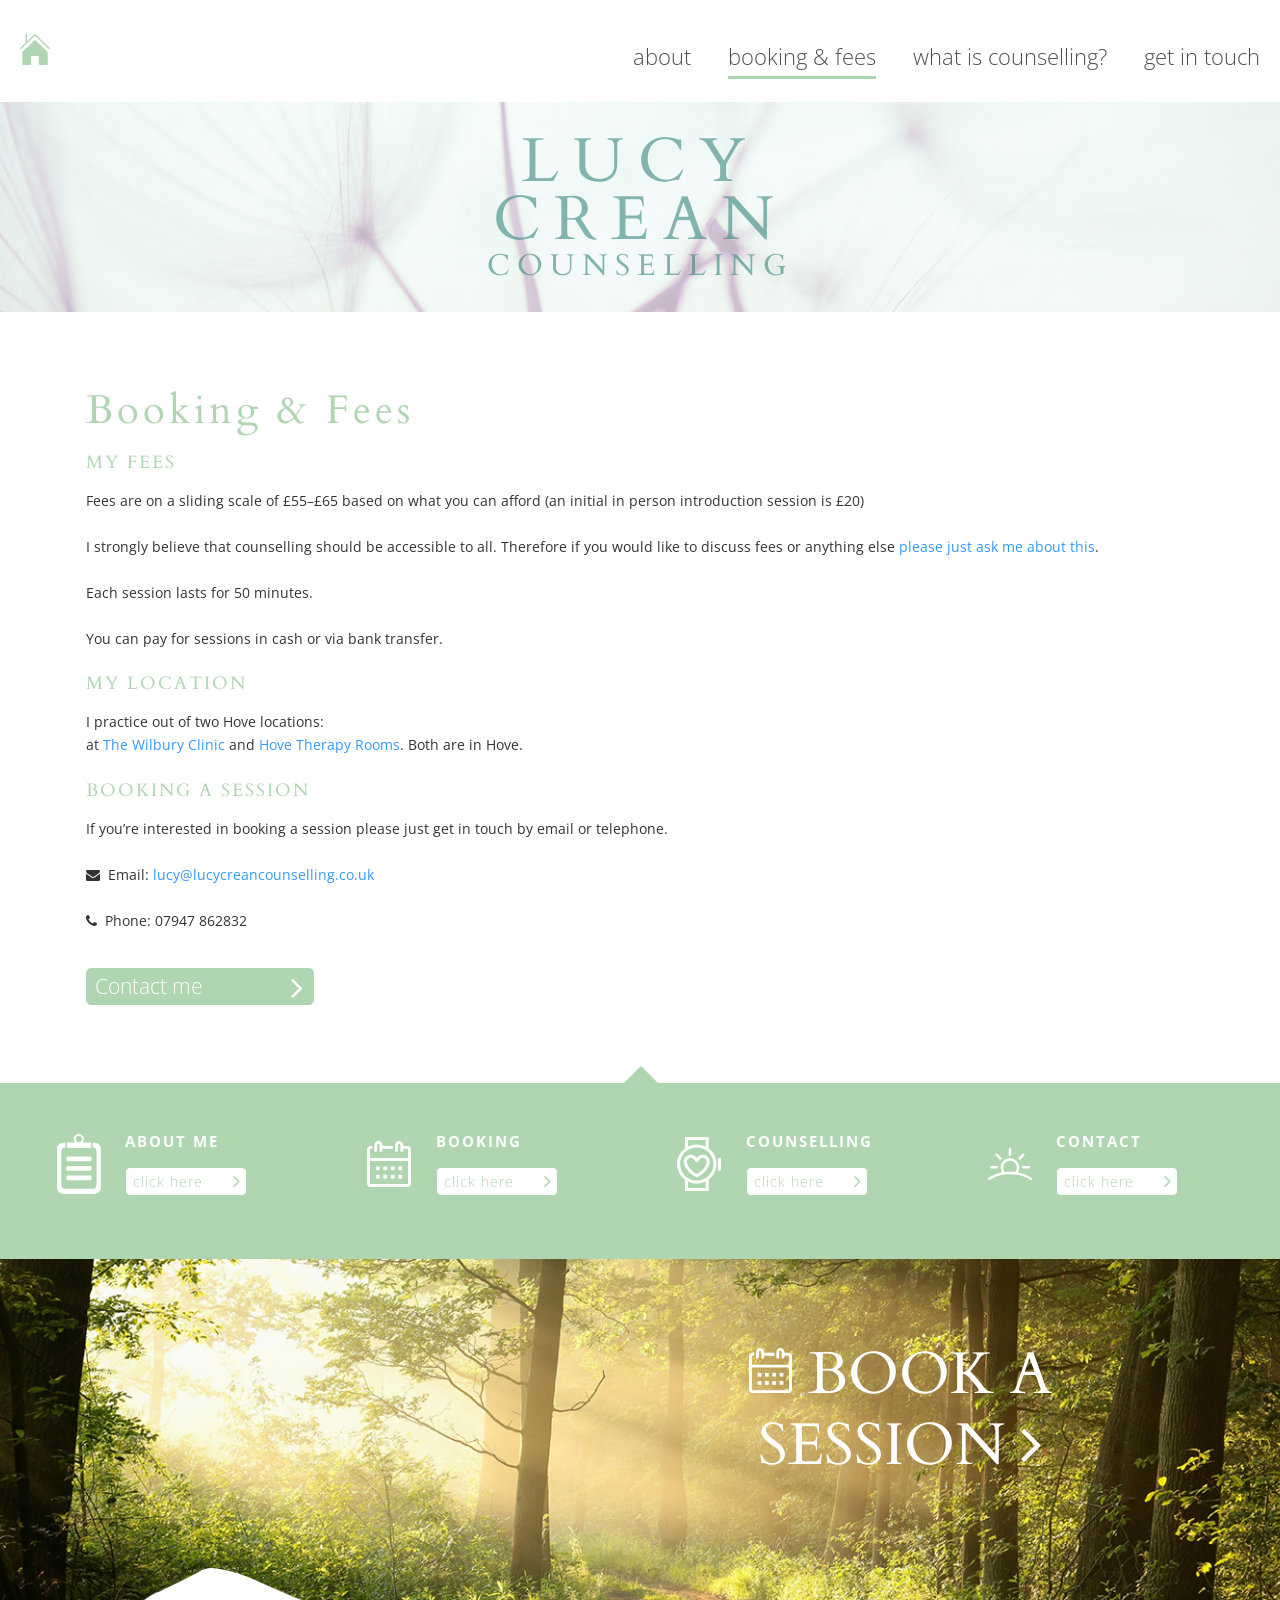
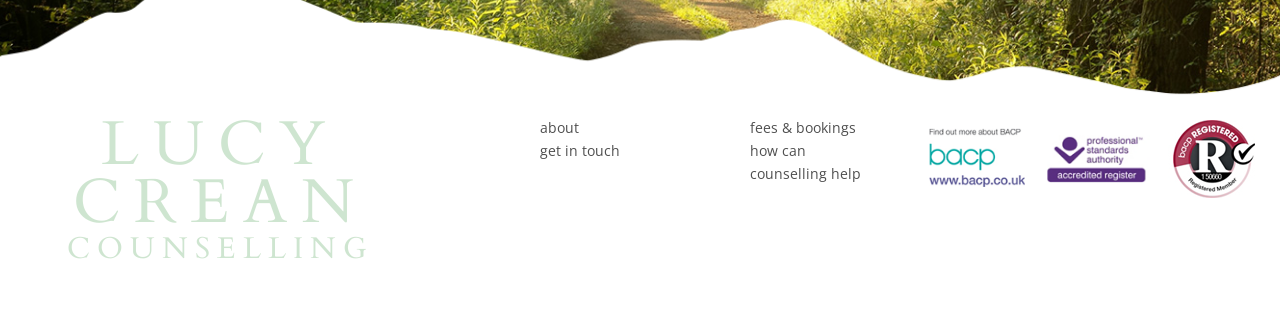
<file: booking/index.html>
<!DOCTYPE html>
<html lang="en-GB">
<head>
	<meta charset="UTF-8">
	<meta name="viewport" content="width=device-width, initial-scale=1.0">
	<title>Affordable Counselling Hove Brighton - Lucy Crean Counselling</title>
	<meta name="description" content="Affordable Counselling Hove Brighton. A qualified, experienced counsellor helping with anxiety, stress, depression and relationships">
	<link rel="canonical" href="https://www.lucycreancounselling.co.uk/booking/">
	<meta property="og:locale" content="en_GB">
	<meta property="og:type" content="article">
	<meta property="og:title" content="Affordable Counselling Hove Brighton - Lucy Crean Counselling">
	<meta property="og:description" content="Affordable Counselling Hove Brighton. A qualified, experienced counsellor helping with anxiety, stress, depression and relationships">
	<meta property="og:url" content="https://www.lucycreancounselling.co.uk/booking/">
	<meta property="og:site_name" content="Lucy Crean Counselling">
	<meta name="twitter:card" content="summary">
	<meta name="twitter:title" content="Affordable Counselling Hove Brighton - Lucy Crean Counselling">
	<meta name="twitter:description" content="Affordable Counselling Hove Brighton. A qualified, experienced counsellor helping with anxiety, stress, depression and relationships">
	<link rel="shortcut icon" href="../assets/favicons/Favicon-16x16.jpg">
	<link rel="apple-touch-icon" href="../assets/favicons/Favicon-1-114x114.jpg">
	<link rel="stylesheet" href="https://fonts.googleapis.com/css2?family=Open+Sans:ital,wght@0,300;0,400;0,600;0,700;0,800;1,300;1,400;1,600;1,700;1,800&family=Cardo:ital,wght@0,400;0,700;1,400&display=swap">
	<link rel="stylesheet" href="https://cdnjs.cloudflare.com/ajax/libs/font-awesome/4.7.0/css/font-awesome.min.css">
	<link rel="stylesheet" href="../style.css">
	<script>
		(function(i,s,o,g,r,a,m){i['GoogleAnalyticsObject']=r;i[r]=i[r]||function(){
		(i[r].q=i[r].q||[]).push(arguments)},i[r].l=1*new Date();a=s.createElement(o),
		m=s.getElementsByTagName(o)[0];a.async=1;a.src=g;m.parentNode.insertBefore(a,m)
		})(window,document,'script','https://www.google-analytics.com/analytics.js','ga');
		ga('create', 'UA-85907339-1', 'auto');
		ga('send', 'pageview');
	</script>
</head>
<body class="page-booking">
	<div id="wrapper">
		<header id="header">
			<div class="container">
				<a href="../" class="home-link"><img src="../assets/icons/ico-home.svg" alt="Home"></a>
				<nav class="nav-holder">
					<a href="#" class="nav-opener"><i class="fa fa-bars"></i></a>
					<div class="drop-holder">
						<ul id="nav" class="menu">
							<li class="menu-item"><a href="../about-me/">About</a></li>
							<li class="menu-item active"><a href="../booking/">Booking &amp; fees</a></li>
							<li class="menu-item"><a href="../counselling/">What is Counselling?</a></li>
							<li class="menu-item"><a href="../contact/">Get in touch</a></li>
						</ul>
					</div>
				</nav>
			</div>
		</header>
		<main role="main" id="main">
			<div class="intro-img">
				<img src="../assets/images/header-image-1.jpg" alt="Lucy Crean Counselling">
				<strong class="slogan">LUCY<br> CREAN <span>counselling</span></strong>
			</div>

			<div class="container">
				<div id="content">
					<div class="img-holder"></div>
					<div class="text-holder">
						<h1>Booking &amp; fees</h1>
						<h3>My fees</h3>
						<p>Fees are on a sliding scale of £55&#8211;£65 based on what you can afford (an initial in person introduction session is £20)</p>
						<p>I strongly believe that counselling should be accessible to all. Therefore if you would like to discuss fees or anything else <a href="../contact/">please just ask me about this</a>.</p>
						<p>Each session lasts for 50 minutes.</p>
						<p>You can pay for sessions in cash or via bank transfer.</p>
						<h3>My location</h3>
						<p>I practice out of two Hove locations:<br>
						at <a href="http://thewilburyclinic.co.uk/" target="_blank" rel="noopener">The Wilbury Clinic</a> and <a href="http://www.hovetherapyrooms.co.uk/" target="_blank" rel="noopener">Hove Therapy Rooms</a>. Both are in Hove.</p>
						<h3>Booking a session</h3>
						<p>If you&#8217;re interested in booking a session please just get in touch by email or telephone.</p>
						<p><i class="fa fa-envelope" aria-hidden="true"></i>&nbsp; Email: <a href="mailto:lucy@lucycreancounselling.co.uk">lucy@lucycreancounselling.co.uk</a></p>
						<p><i class="fa fa-phone" aria-hidden="true"></i>&nbsp; Phone: 07947 862832</p>
						<p><a class="btn btn-green" href="../contact/">Contact me</a></p>
					</div>
				</div>
			</div>

			<div class="links-block add">
				<div class="container">
					<ul class="links-list">
						<li>
							<div class="ico"><img src="../assets/icons/ico-about.svg" alt=""></div>
							<div class="info-holder">
								<strong class="title">About Me</strong>
								<a href="../about-me/" class="btn btn-white">click here</a>
							</div>
						</li>
						<li>
							<div class="ico"><img src="../assets/icons/ico-booking.svg" alt=""></div>
							<div class="info-holder">
								<strong class="title">booking</strong>
								<a href="../booking/" class="btn btn-white">click here</a>
							</div>
						</li>
						<li>
							<div class="ico"><img src="../assets/icons/ico-counselling.svg" alt=""></div>
							<div class="info-holder">
								<strong class="title">counselling</strong>
								<a href="../counselling/" class="btn btn-white">click here</a>
							</div>
						</li>
						<li>
							<div class="ico"><img src="../assets/icons/ico-contact.svg" alt=""></div>
							<div class="info-holder">
								<strong class="title">contact</strong>
								<a href="../contact/" class="btn btn-white">click here</a>
							</div>
						</li>
					</ul>
				</div>
			</div>
		</main>
		<footer id="footer">
			<div class="visual" style="background: url(../assets/images/img-3.jpg) no-repeat 50% 50%;">
				<a href="../booking/" class="link"><img src="../assets/icons/ico-booking.svg" alt=""> Book a session <i class="fa fa-angle-right"></i></a>
			</div>
			<div class="container">
				<strong class="slogan">
					<a href="../">LUCY<br> CREAN <span>counselling</span></a>
				</strong>
				<ul class="footer-nav">
					<li><a href="../about-me/">about</a></li>
					<li class="active"><a href="../booking/">fees &amp; bookings</a></li>
					<li><a href="../contact/">Get in touch</a></li>
					<li><a href="../counselling/">How can counselling help</a></li>
				</ul>
				<ul class="logo-list">
					<li><img src="../assets/images/footer-logo.png" alt=""></li>
					<li><img src="../assets/images/footer-logo-2.png" alt=""></li>
					<li><img src="../assets/images/footer-logo-3.png" alt=""></li>
				</ul>
			</div>
		</footer>
	</div>
	<script src="https://code.jquery.com/jquery-3.7.1.min.js"></script>
	<script src="../jquery.main.js"></script>
</body>
</html>
</file>
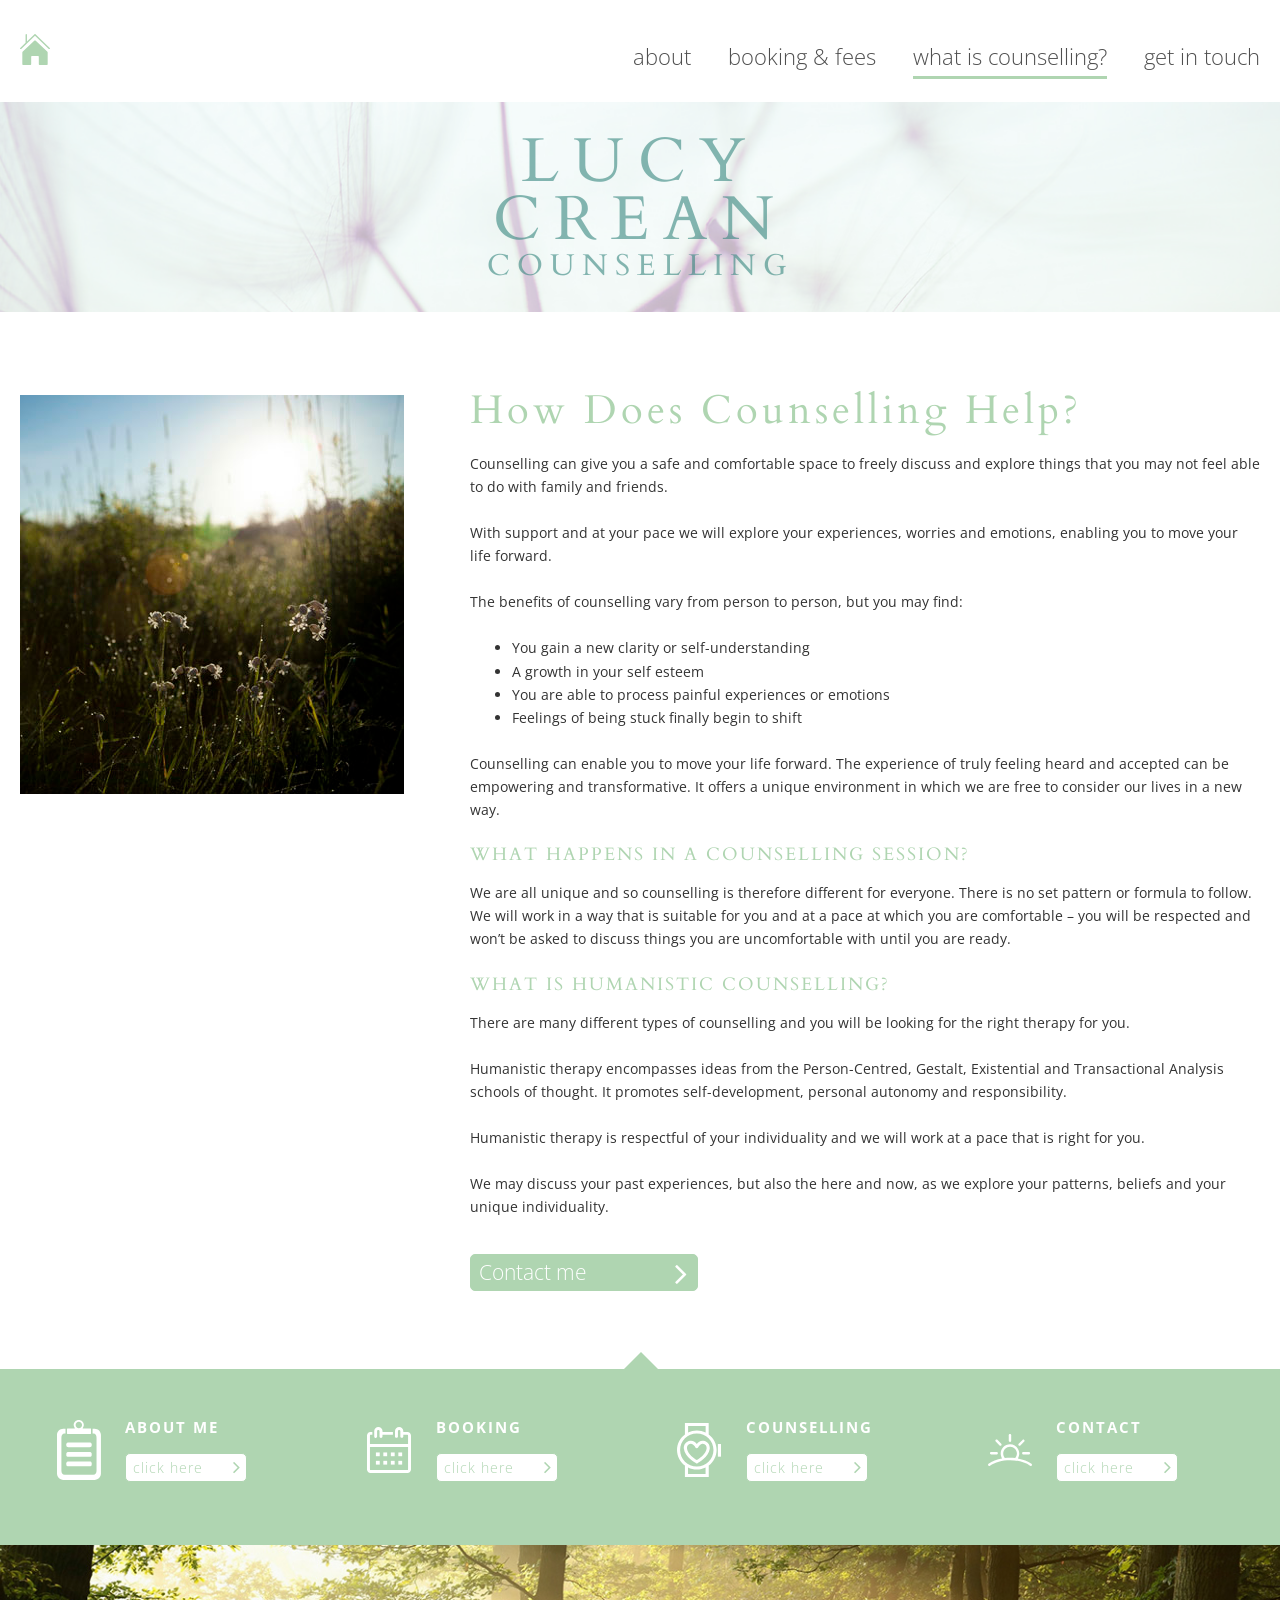
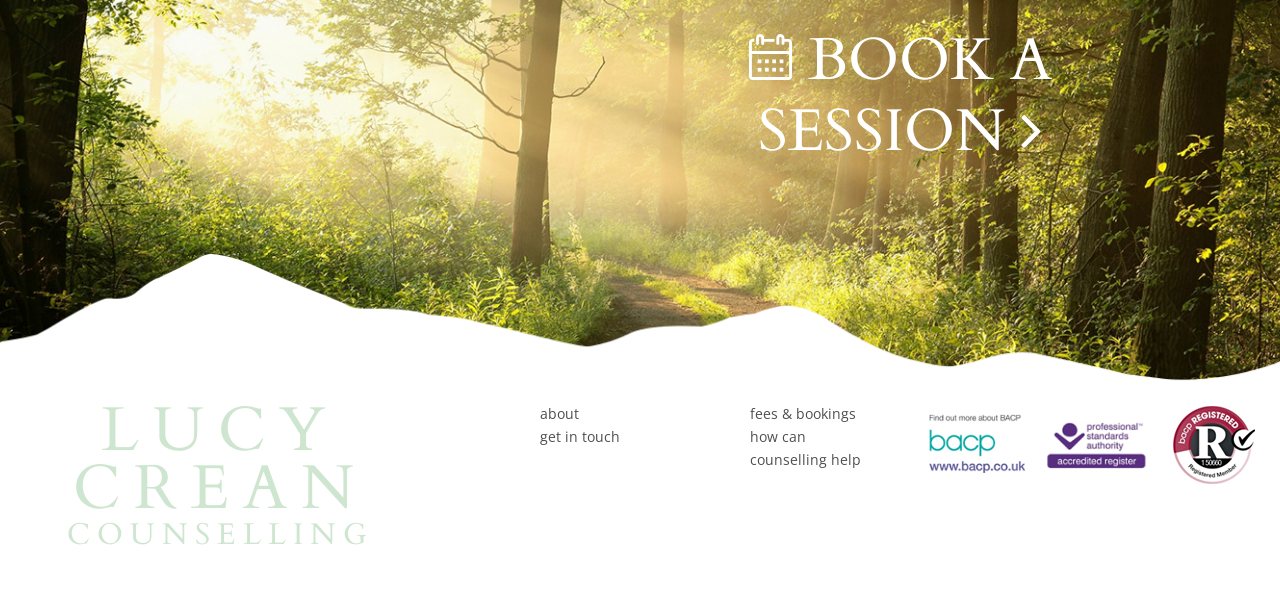
<file: counselling/index.html>
<!DOCTYPE html>
<html lang="en-GB">
<head>
	<meta charset="UTF-8">
	<meta name="viewport" content="width=device-width, initial-scale=1.0">
	<title>Is counselling the right choice for me? - Lucy Crean Counselling</title>
	<meta name="description" content="Counselling can give you a safe and comfortable space to freely discuss and explore things that you may not feel able to do with family and friends">
	<link rel="canonical" href="https://www.lucycreancounselling.co.uk/counselling/">
	<meta property="og:locale" content="en_GB">
	<meta property="og:type" content="article">
	<meta property="og:title" content="Is counselling the right choice for me? - Lucy Crean Counselling">
	<meta property="og:description" content="Counselling can give you a safe and comfortable space to freely discuss and explore things that you may not feel able to do with family and friends">
	<meta property="og:url" content="https://www.lucycreancounselling.co.uk/counselling/">
	<meta property="og:site_name" content="Lucy Crean Counselling">
	<meta property="og:image" content="https://www.lucycreancounselling.co.uk/assets/images/flowers.jpg">
	<meta name="twitter:card" content="summary">
	<meta name="twitter:title" content="Is counselling the right choice for me? - Lucy Crean Counselling">
	<meta name="twitter:description" content="Counselling can give you a safe and comfortable space to freely discuss and explore things that you may not feel able to do with family and friends">
	<meta name="twitter:image" content="https://www.lucycreancounselling.co.uk/assets/images/flowers.jpg">
	<link rel="shortcut icon" href="../assets/favicons/Favicon-16x16.jpg">
	<link rel="apple-touch-icon" href="../assets/favicons/Favicon-1-114x114.jpg">
	<link rel="stylesheet" href="https://fonts.googleapis.com/css2?family=Open+Sans:ital,wght@0,300;0,400;0,600;0,700;0,800;1,300;1,400;1,600;1,700;1,800&family=Cardo:ital,wght@0,400;0,700;1,400&display=swap">
	<link rel="stylesheet" href="https://cdnjs.cloudflare.com/ajax/libs/font-awesome/4.7.0/css/font-awesome.min.css">
	<link rel="stylesheet" href="../style.css">
	<script>
		(function(i,s,o,g,r,a,m){i['GoogleAnalyticsObject']=r;i[r]=i[r]||function(){
		(i[r].q=i[r].q||[]).push(arguments)},i[r].l=1*new Date();a=s.createElement(o),
		m=s.getElementsByTagName(o)[0];a.async=1;a.src=g;m.parentNode.insertBefore(a,m)
		})(window,document,'script','https://www.google-analytics.com/analytics.js','ga');
		ga('create', 'UA-85907339-1', 'auto');
		ga('send', 'pageview');
	</script>
</head>
<body class="page-counselling">
	<div id="wrapper">
		<header id="header">
			<div class="container">
				<a href="../" class="home-link"><img src="../assets/icons/ico-home.svg" alt="Home"></a>
				<nav class="nav-holder">
					<a href="#" class="nav-opener"><i class="fa fa-bars"></i></a>
					<div class="drop-holder">
						<ul id="nav" class="menu">
							<li class="menu-item"><a href="../about-me/">About</a></li>
							<li class="menu-item"><a href="../booking/">Booking &amp; fees</a></li>
							<li class="menu-item active"><a href="../counselling/">What is Counselling?</a></li>
							<li class="menu-item"><a href="../contact/">Get in touch</a></li>
						</ul>
					</div>
				</nav>
			</div>
		</header>
		<main role="main" id="main">
			<div class="intro-img">
				<img src="../assets/images/header-image-1.jpg" alt="Lucy Crean Counselling">
				<strong class="slogan">LUCY<br> CREAN <span>counselling</span></strong>
			</div>

			<div class="container">
				<div id="content">
					<div class="img-holder">
						<img width="384" height="399" src="../assets/images/flowers.jpg" alt="Counselling"
							srcset="../assets/images/flowers.jpg 384w,
							        ../assets/images/flowers-289x300.jpg 289w"
							sizes="(max-width: 384px) 100vw, 384px">
					</div>
					<div class="text-holder">
						<h1>How does counselling help?</h1>
						<p>Counselling can give you a safe and comfortable space to freely discuss and explore things that you may not feel able to do with family and friends.</p>
						<p>With support and at your pace we will explore your experiences, worries and emotions, enabling you to move your life forward.</p>
						<p>The benefits of counselling vary from person to person, but you may find:</p>
						<ul>
							<li>You gain a new clarity or self-understanding</li>
							<li>A growth in your self esteem</li>
							<li>You are able to process painful experiences or emotions</li>
							<li>Feelings of being stuck finally begin to shift</li>
						</ul>
						<p>Counselling can enable you to move your life forward. The experience of truly feeling heard and accepted can be empowering and transformative. It offers a unique environment in which we are free to consider our lives in a new way.</p>
						<h3>What happens in a counselling session?</h3>
						<p>We are all unique and so counselling is therefore different for everyone. There is no set pattern or formula to follow. We will work in a way that is suitable for you and at a pace at which you are comfortable &#8211; you will be respected and won&#8217;t be asked to discuss things you are uncomfortable with until you are ready.</p>
						<h3>What is Humanistic counselling?</h3>
						<p>There are many different types of counselling and you will be looking for the right therapy for you.</p>
						<p>Humanistic therapy encompasses ideas from the Person-Centred, Gestalt, Existential and Transactional Analysis schools of thought. It promotes self-development, personal autonomy and responsibility.</p>
						<p>Humanistic therapy is respectful of your individuality and we will work at a pace that is right for you.</p>
						<p>We may discuss your past experiences, but also the here and now, as we explore your patterns, beliefs and your unique individuality.</p>
						<p><a class="btn btn-green" href="../contact/">Contact me</a></p>
					</div>
				</div>
			</div>

			<div class="links-block add">
				<div class="container">
					<ul class="links-list">
						<li>
							<div class="ico"><img src="../assets/icons/ico-about.svg" alt=""></div>
							<div class="info-holder">
								<strong class="title">About Me</strong>
								<a href="../about-me/" class="btn btn-white">click here</a>
							</div>
						</li>
						<li>
							<div class="ico"><img src="../assets/icons/ico-booking.svg" alt=""></div>
							<div class="info-holder">
								<strong class="title">booking</strong>
								<a href="../booking/" class="btn btn-white">click here</a>
							</div>
						</li>
						<li>
							<div class="ico"><img src="../assets/icons/ico-counselling.svg" alt=""></div>
							<div class="info-holder">
								<strong class="title">counselling</strong>
								<a href="../counselling/" class="btn btn-white">click here</a>
							</div>
						</li>
						<li>
							<div class="ico"><img src="../assets/icons/ico-contact.svg" alt=""></div>
							<div class="info-holder">
								<strong class="title">contact</strong>
								<a href="../contact/" class="btn btn-white">click here</a>
							</div>
						</li>
					</ul>
				</div>
			</div>
		</main>
		<footer id="footer">
			<div class="visual" style="background: url(../assets/images/img-3.jpg) no-repeat 50% 50%;">
				<a href="../booking/" class="link"><img src="../assets/icons/ico-booking.svg" alt=""> Book a session <i class="fa fa-angle-right"></i></a>
			</div>
			<div class="container">
				<strong class="slogan">
					<a href="../">LUCY<br> CREAN <span>counselling</span></a>
				</strong>
				<ul class="footer-nav">
					<li><a href="../about-me/">about</a></li>
					<li><a href="../booking/">fees &amp; bookings</a></li>
					<li><a href="../contact/">Get in touch</a></li>
					<li class="active"><a href="../counselling/">How can counselling help</a></li>
				</ul>
				<ul class="logo-list">
					<li><img src="../assets/images/footer-logo.png" alt=""></li>
					<li><img src="../assets/images/footer-logo-2.png" alt=""></li>
					<li><img src="../assets/images/footer-logo-3.png" alt=""></li>
				</ul>
			</div>
		</footer>
	</div>
	<script src="https://code.jquery.com/jquery-3.7.1.min.js"></script>
	<script src="../jquery.main.js"></script>
</body>
</html>
</file>
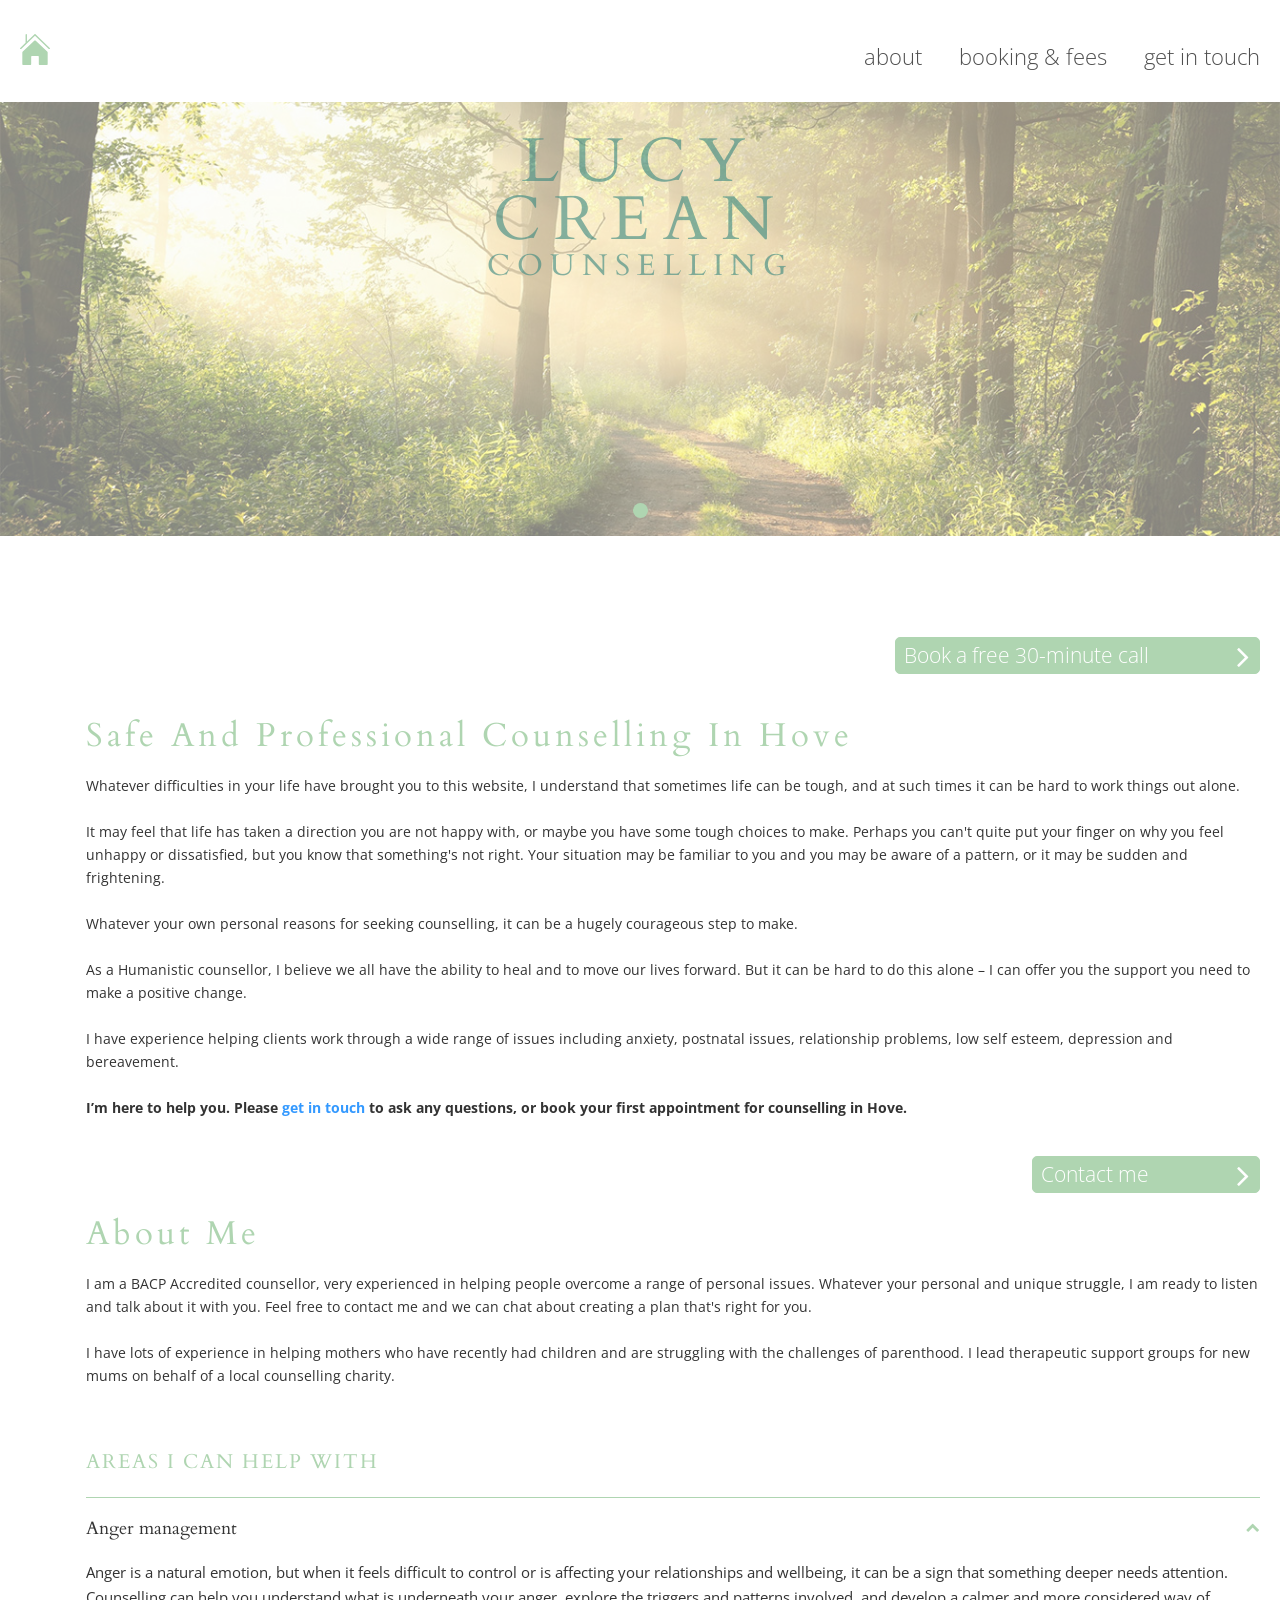
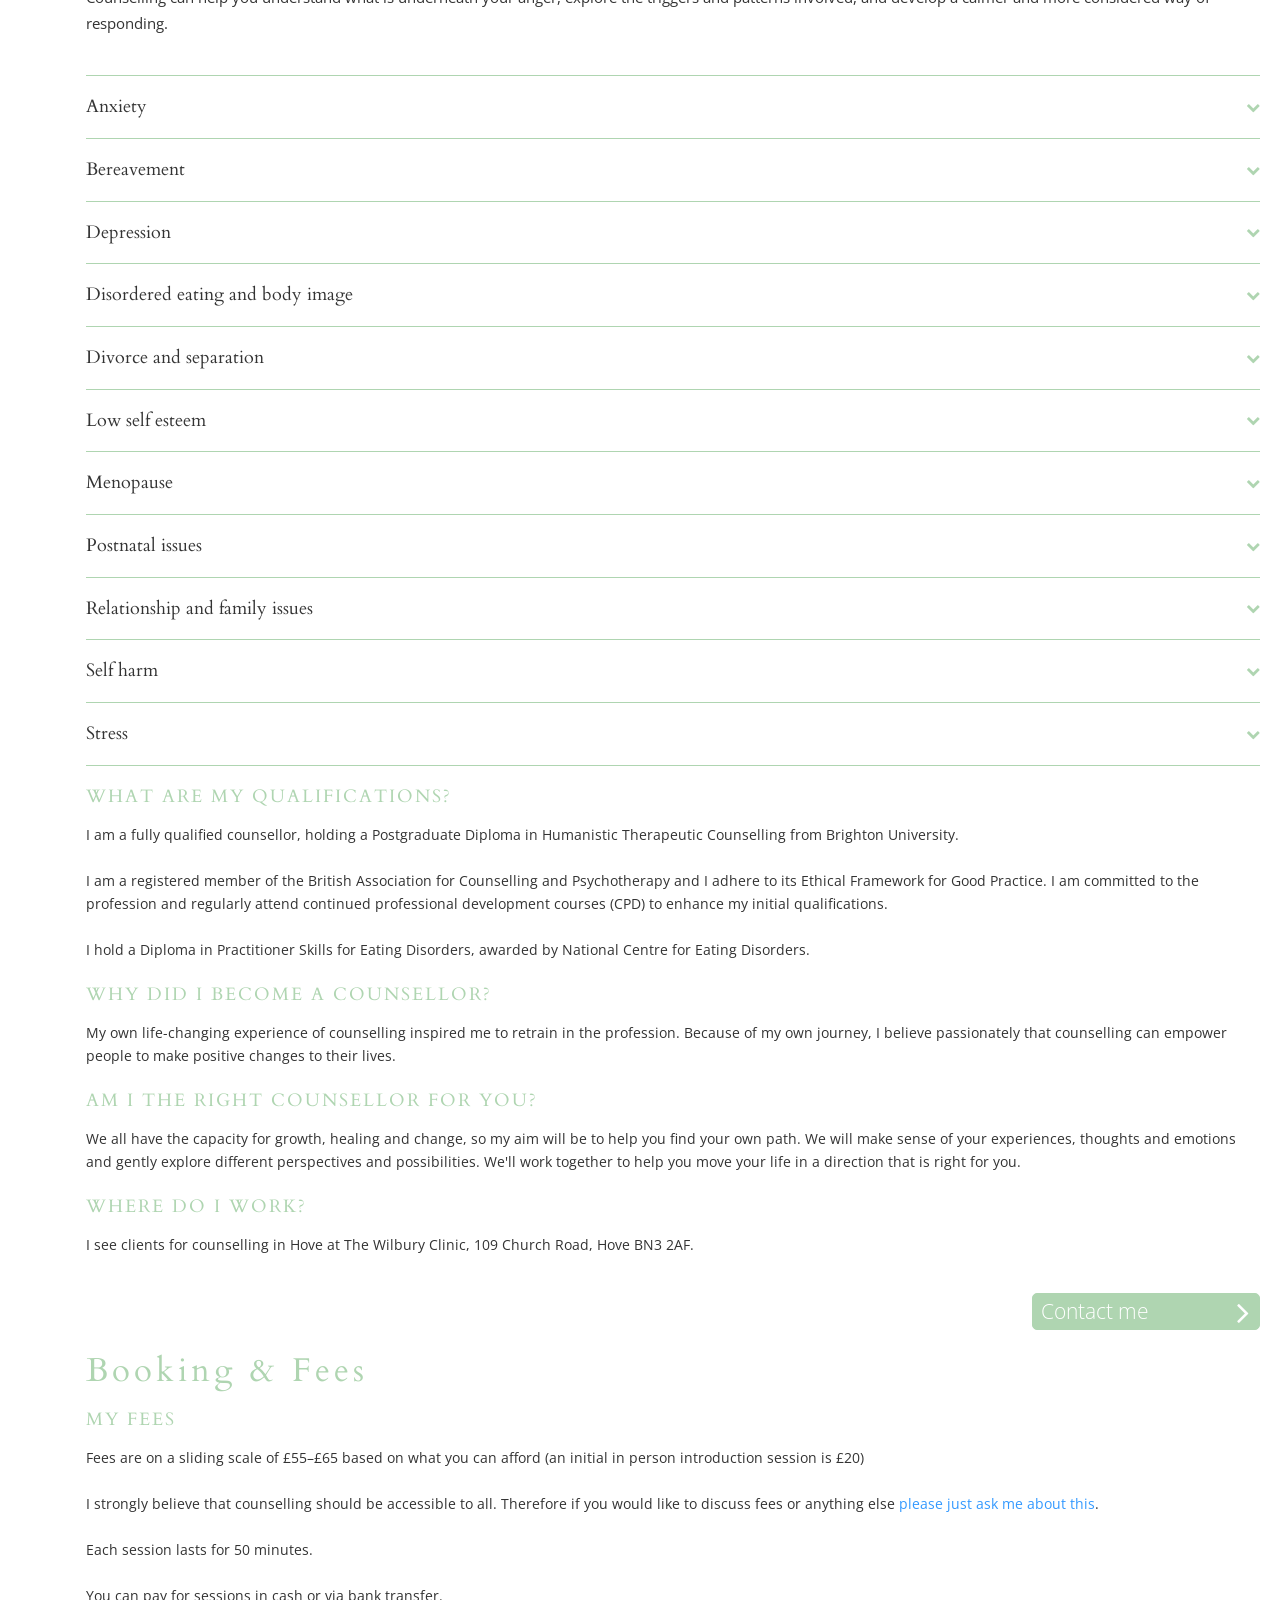
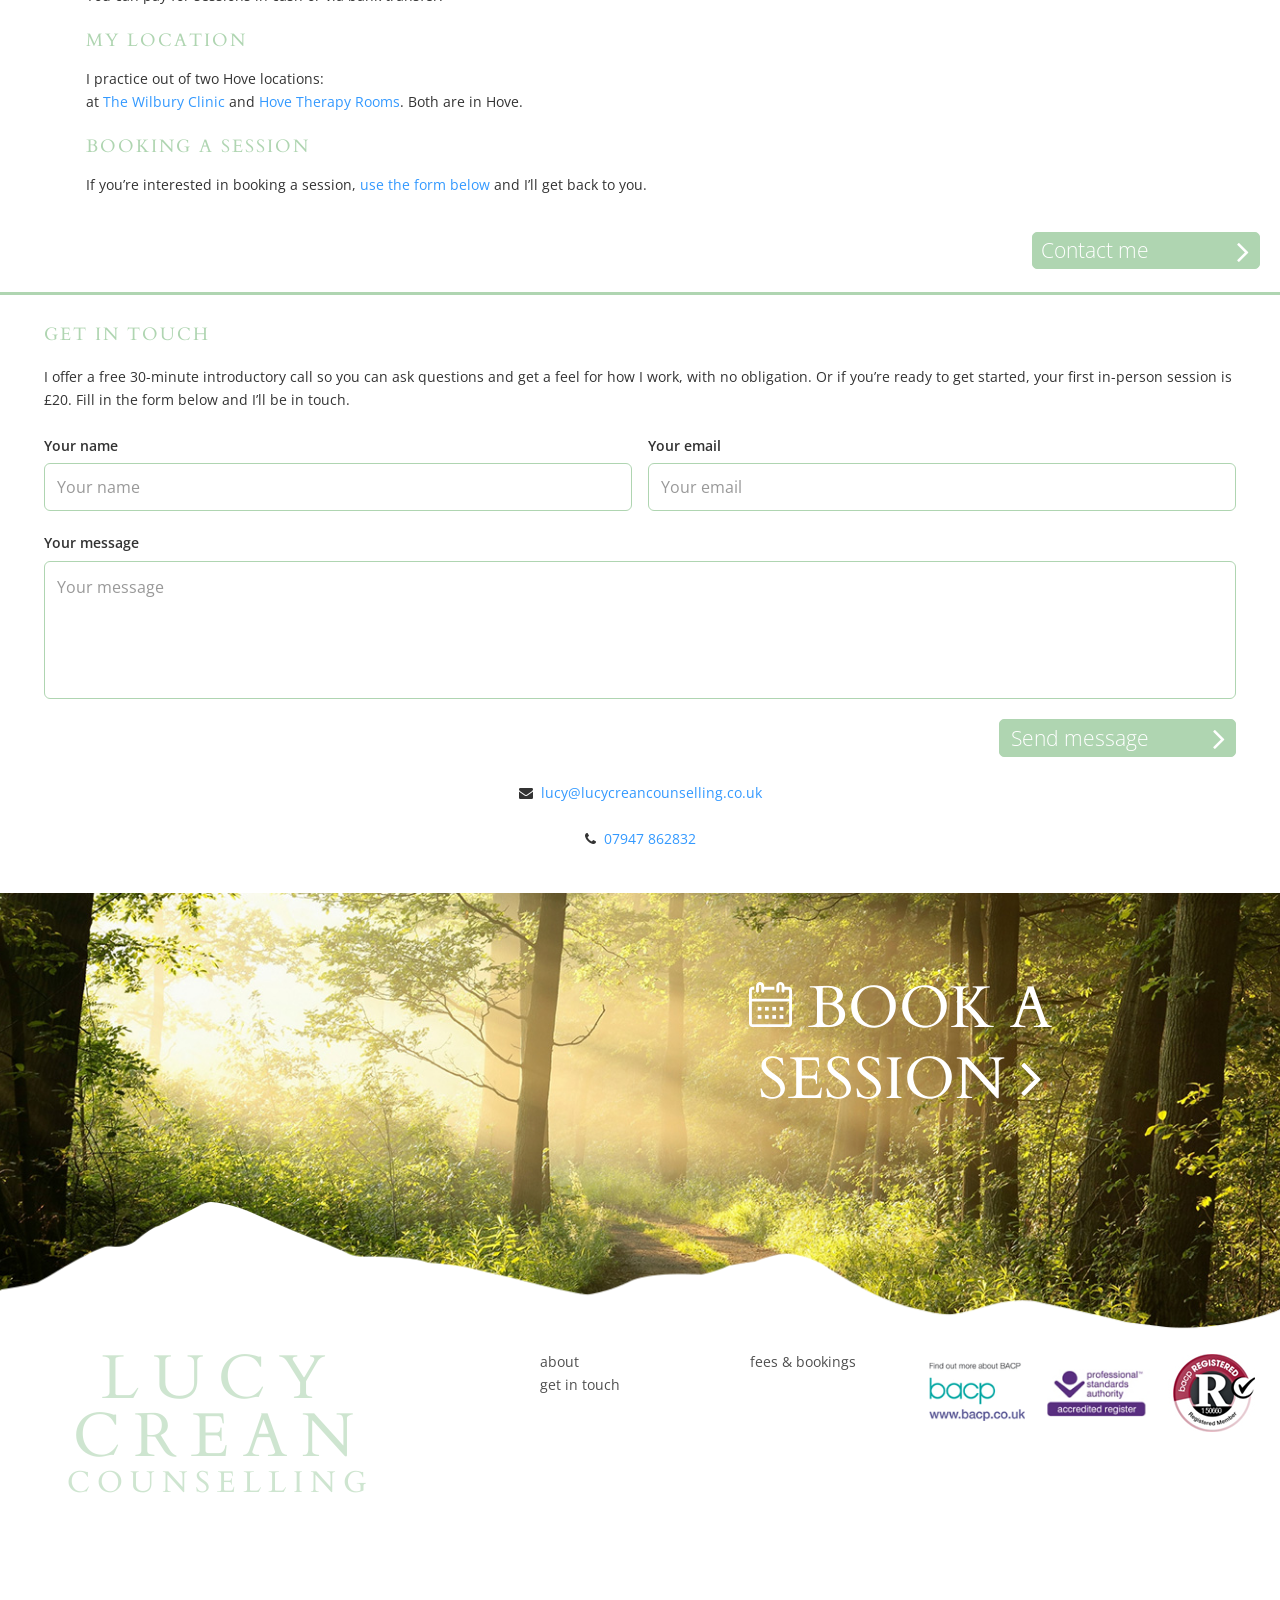
<file: beta/index2.html>
<!DOCTYPE html>
<html lang="en-GB">
<head>
	<meta charset="UTF-8">
	<meta name="viewport" content="width=device-width, initial-scale=1.0">
	<title>Therapy and Counselling Hove and Brighton BN3 - Lucy Crean</title>
	<meta name="description" content="Experienced counsellor in Brighton and Hove BN3, offering counselling and therapy for anxiety, relationship issues, self esteem, depression and bereavement">
	<meta name="robots" content="noindex, nofollow">
	<link rel="shortcut icon" href="../assets/favicons/Favicon-16x16.jpg">
	<link rel="apple-touch-icon" href="../assets/favicons/Favicon-1-114x114.jpg">
	<link rel="stylesheet" href="https://fonts.googleapis.com/css2?family=Open+Sans:ital,wght@0,300;0,400;0,600;0,700;0,800;1,300;1,400;1,600;1,700;1,800&family=Cardo:ital,wght@0,400;0,700;1,400&display=swap">
	<link rel="stylesheet" href="https://cdnjs.cloudflare.com/ajax/libs/font-awesome/4.7.0/css/font-awesome.min.css">
	<link rel="stylesheet" href="../style.css">
	<link rel="stylesheet" href="beta.css">
	<style>
		html { scroll-behavior: smooth; }

		/* Hero photo: mobile only */
		.hero-cta picture {
			display: none;
		}
		@media (max-width: 767px) {
			.hero-cta picture {
				display: block;
			}
		}

		/* About photo: desktop only */
		#about .img-holder {
			display: none;
		}
		@media (min-width: 768px) {
			#about .img-holder {
				display: block;
			}
		}

		/* index2 only: right-align all buttons and CTAs */
		.hero-cta,
		.contact-form .form-submit,
		.content-block .text-holder p:has(.btn),
		#footer .visual {
			text-align: right;
		}

		.hero-cta .btn,
		.contact-form .form-submit .btn,
		.content-block .text-holder .btn {
			display: inline-block;
			width: auto;
		}
	</style>
</head>
<body class="home">
	<div id="wrapper">
		<header id="header">
			<div class="container">
				<a href="#" class="home-link"><img src="../assets/icons/ico-home.svg" alt="Home"></a>
				<nav class="nav-holder">
					<a href="#" class="nav-opener"><i class="fa fa-bars"></i></a>
					<div class="drop-holder">
						<ul id="nav" class="menu">
							<li class="menu-item"><a href="#about">About</a></li>
							<li class="menu-item"><a href="#fees">Booking &amp; fees</a></li>
							<li class="menu-item"><a href="#contact">Get in touch</a></li>
						</ul>
					</div>
				</nav>
			</div>
		</header>
		<main role="main" id="main">

			<!-- 1. Hero -->
			<div class="slideshow intro-img">
				<div class="slideset">
					<div class="slide">
						<a href="#">
							<img src="../assets/images/img-3.jpg" alt="Lucy Crean Counselling" style="object-fit: cover; object-position: center bottom;">
							<div class="slogan-holder">
								<strong class="slogan">LUCY<br> CREAN <span>counselling</span></strong>
							</div>
						</a>
					</div>
				</div>
				<div class="paging"></div>
			</div>
			<div class="hero-cta">
				<a href="#contact" class="btn btn-green">Book a free 30-minute call</a>
				<picture>
					<source media="(max-width: 767px)" srcset="../assets/images/Lucy-Crean-mobile.jpg">
					<img src="../assets/images/Lucy-Crean.jpg" alt="Lucy Crean">
				</picture>
			</div>

			<!-- 2. Intro -->
			<div id="home">
				<div class="container">
					<div class="content-block">
						<div class="img-holder"></div>
						<div class="text-holder">
							<h1>Safe and professional counselling in Hove</h1>
							<p>Whatever difficulties in your life have brought you to this website, I understand that sometimes life can be tough, and at such times it can be hard to work things out alone.</p>
							<p>It may feel that life has taken a direction you are not happy with, or maybe you have some tough choices to make. Perhaps you can't quite put your finger on why you feel unhappy or dissatisfied, but you know that something's not right. Your situation may be familiar to you and you may be aware of a pattern, or it may be sudden and frightening.</p>
							<p>Whatever your own personal reasons for seeking counselling, it can be a hugely courageous step to make.</p>
							<p>As a Humanistic counsellor, I believe we all have the ability to heal and to move our lives forward. But it can be hard to do this alone &#8211; I can offer you the support you need to make a positive change.</p>
							<p>I have experience helping clients work through a wide range of issues including anxiety, postnatal issues, relationship problems, low self esteem, depression and bereavement.</p>
							<p><strong>I&#8217;m here to help you. </strong><strong>Please <a href="#contact">get in touch</a> to ask any questions, or book your first appointment for counselling in Hove.</strong></p>
							<p><a class="btn btn-green" href="#contact">Contact me</a></p>
						</div>
					</div>
				</div>
			</div>

			<!-- 3. About -->
			<div id="about">
				<div class="container">
					<div class="content-block">
				<div class="img-holder">
					<picture>
						<source media="(max-width: 767px)" srcset="../assets/images/Lucy-Crean-mobile.jpg">
						<img src="../assets/images/Lucy-Crean.jpg" alt="Lucy Crean">
					</picture>
				</div>
					<div class="text-holder">
						<h1>About Me</h1>
							<p>I am a BACP Accredited counsellor, very experienced in helping people overcome a range of personal issues. Whatever your personal and unique struggle, I am ready to listen and talk about it with you. Feel free to contact me and we can chat about creating a plan that's right for you.</p>
							<p>I have lots of experience in helping mothers who have recently had children and are struggling with the challenges of parenthood. I lead therapeutic support groups for new mums on behalf of a local counselling charity.</p>

							<div class="accordion-section">
								<h2 class="accordion-heading">Areas I can help with</h2>
								<div class="accordion">

									<div class="accordion-item is-open">
										<button class="accordion-trigger" aria-expanded="true">
											<span>Anger management</span>
											<i class="fa fa-chevron-down" aria-hidden="true"></i>
										</button>
										<div class="accordion-body">
											<p>Anger is a natural emotion, but when it feels difficult to control or is affecting your relationships and wellbeing, it can be a sign that something deeper needs attention. Counselling can help you understand what is underneath your anger, explore the triggers and patterns involved, and develop a calmer and more considered way of responding.</p>
										</div>
									</div>

									<div class="accordion-item">
										<button class="accordion-trigger" aria-expanded="false">
											<span>Anxiety</span>
											<i class="fa fa-chevron-down" aria-hidden="true"></i>
										</button>
										<div class="accordion-body">
											<p>Anxiety can take many forms: a constant sense of worry, physical tension, or a feeling that something bad is about to happen. It can make everyday life feel exhausting and hard to manage. In our sessions, we can explore what is driving your anxiety, understand the patterns that keep it in place, and find ways to help you feel steadier and more in control.</p>
										</div>
									</div>

									<div class="accordion-item">
										<button class="accordion-trigger" aria-expanded="false">
											<span>Bereavement</span>
											<i class="fa fa-chevron-down" aria-hidden="true"></i>
										</button>
										<div class="accordion-body">
											<p>Grief is one of the most profound experiences we go through, and everyone experiences it differently. Whether your loss is recent or something you have been carrying for a long time, counselling can offer a space to express what you are feeling without judgement, and to find your own way through.</p>
										</div>
									</div>

									<div class="accordion-item">
										<button class="accordion-trigger" aria-expanded="false">
											<span>Depression</span>
											<i class="fa fa-chevron-down" aria-hidden="true"></i>
										</button>
										<div class="accordion-body">
											<p>Depression can make even small tasks feel impossible, and it can be hard to explain to others why you feel the way you do. You do not have to face it alone. In our sessions we can work together to understand what lies beneath your low mood and begin to find a way forward.</p>
										</div>
									</div>

									<div class="accordion-item">
										<button class="accordion-trigger" aria-expanded="false">
											<span>Disordered eating and body image</span>
											<i class="fa fa-chevron-down" aria-hidden="true"></i>
										</button>
										<div class="accordion-body">
											<p>Struggles with food, eating and body image can be deeply distressing and often go hand in hand with difficult feelings about yourself and your worth. Whether you are caught in patterns around food that feel out of control, or carrying a painful relationship with your body, counselling can offer a safe and non-judgemental space to begin exploring what lies beneath, and to find a kinder way of relating to yourself.</p>
										</div>
									</div>

									<div class="accordion-item">
										<button class="accordion-trigger" aria-expanded="false">
											<span>Divorce and separation</span>
											<i class="fa fa-chevron-down" aria-hidden="true"></i>
										</button>
										<div class="accordion-body">
											<p>The breakdown of a relationship, whether recent or ongoing, can bring grief, anger, confusion and uncertainty all at once. It can affect your sense of identity and your confidence in the future. Counselling offers a space to process what you are going through at your own pace, and to find a way forward that feels right for you.</p>
										</div>
									</div>

									<div class="accordion-item">
										<button class="accordion-trigger" aria-expanded="false">
											<span>Low self esteem</span>
											<i class="fa fa-chevron-down" aria-hidden="true"></i>
										</button>
										<div class="accordion-body">
											<p>If you find yourself doubting your worth, being overly self-critical, or feeling that you are somehow not enough, counselling can help. Together we can explore where these feelings come from and begin to develop a kinder, more compassionate relationship with yourself.</p>
										</div>
									</div>

									<div class="accordion-item">
										<button class="accordion-trigger" aria-expanded="false">
											<span>Menopause</span>
											<i class="fa fa-chevron-down" aria-hidden="true"></i>
										</button>
										<div class="accordion-body">
											<p>The menopause can bring significant physical and emotional changes that affect how you feel about yourself and your life. You may be experiencing mood swings, anxiety, a loss of confidence, or a sense that you no longer recognise yourself. Counselling can offer a space to make sense of what you are going through and find ways to navigate this transition with greater ease and self-compassion.</p>
										</div>
									</div>

									<div class="accordion-item">
										<button class="accordion-trigger" aria-expanded="false">
											<span>Postnatal issues</span>
											<i class="fa fa-chevron-down" aria-hidden="true"></i>
										</button>
										<div class="accordion-body">
											<p>The period after having a baby can be one of the most challenging times in a person's life, even when things look fine from the outside. You may be feeling overwhelmed, disconnected, or not quite yourself. Counselling can offer a safe and non-judgemental space to talk honestly about your experience, and to begin finding your way through.</p>
										</div>
									</div>

									<div class="accordion-item">
										<button class="accordion-trigger" aria-expanded="false">
											<span>Relationship and family issues</span>
											<i class="fa fa-chevron-down" aria-hidden="true"></i>
										</button>
										<div class="accordion-body">
											<p>Difficulties in relationships, whether with a partner, family member, or friend, can leave you feeling hurt, confused, or stuck. Counselling can help you explore the patterns and feelings that affect how you relate to others, and work towards greater understanding and more fulfilling connections.</p>
										</div>
									</div>

									<div class="accordion-item">
										<button class="accordion-trigger" aria-expanded="false">
											<span>Self harm</span>
											<i class="fa fa-chevron-down" aria-hidden="true"></i>
										</button>
										<div class="accordion-body">
											<p>Coping with difficult feelings is complex, and sometimes the ways we find to manage emotional pain can become harmful to ourselves. If this is something you are experiencing, counselling can offer a safe and non-judgemental space to talk about what is driving those feelings, and to begin finding other ways through that feel more sustainable and kind to yourself.</p>
										</div>
									</div>

									<div class="accordion-item">
										<button class="accordion-trigger" aria-expanded="false">
											<span>Stress</span>
											<i class="fa fa-chevron-down" aria-hidden="true"></i>
										</button>
										<div class="accordion-body">
											<p>Stress can build gradually until it feels overwhelming, affecting your sleep, your relationships and your ability to cope with everyday life. Sometimes it is hard to even identify what is driving it. In our sessions we can slow things down, look at what is contributing to how you are feeling, and find ways to manage and reduce the pressure you are under.</p>
										</div>
									</div>

								</div>
						</div>

						<div style="clear: both;"></div>

						<h3>What are my qualifications?</h3>
							<p>I am a fully qualified counsellor, holding a Postgraduate Diploma in Humanistic Therapeutic Counselling from Brighton University.</p>
							<p>I am a registered member of the British Association for Counselling and Psychotherapy and I adhere to its Ethical Framework for Good Practice. I am committed to the profession and regularly attend continued professional development courses (CPD) to enhance my initial qualifications.</p>
							<p>I hold a Diploma in Practitioner Skills for Eating Disorders, awarded by National Centre for Eating Disorders.</p>
							<h3>Why did I become a counsellor?</h3>
							<p>My own life-changing experience of counselling inspired me to retrain in the profession. Because of my own journey, I believe passionately that counselling can empower people to make positive changes to their lives.</p>
							<h3>Am I the right counsellor for you?</h3>
							<p>We all have the capacity for growth, healing and change, so my aim will be to help you find your own path. We will make sense of your experiences, thoughts and emotions and gently explore different perspectives and possibilities. We'll work together to help you move your life in a direction that is right for you.</p>
							<h3>Where do I work?</h3>
							<p>I see clients for counselling in Hove at The Wilbury Clinic, 109 Church Road, Hove BN3 2AF.</p>
							<p><a class="btn btn-green" href="#contact">Contact me</a></p>
						</div>
					</div>
				</div>
			</div>

			<!-- 4. Fees -->
			<div id="fees">
				<div class="container">
					<div class="content-block">
						<div class="img-holder"></div>
						<div class="text-holder">
							<h1>Booking &amp; fees</h1>
							<h3>My fees</h3>
							<p>Fees are on a sliding scale of £55&#8211;£65 based on what you can afford (an initial in person introduction session is £20)</p>
							<p>I strongly believe that counselling should be accessible to all. Therefore if you would like to discuss fees or anything else <a href="#contact">please just ask me about this</a>.</p>
							<p>Each session lasts for 50 minutes.</p>
							<p>You can pay for sessions in cash or via bank transfer.</p>
							<h3>My location</h3>
							<p>I practice out of two Hove locations:<br>
							at <a href="http://thewilburyclinic.co.uk/" target="_blank" rel="noopener">The Wilbury Clinic</a> and <a href="http://www.hovetherapyrooms.co.uk/" target="_blank" rel="noopener">Hove Therapy Rooms</a>. Both are in Hove.</p>
							<h3>Booking a session</h3>
							<p>If you&#8217;re interested in booking a session, <a href="#contact">use the form below</a> and I&#8217;ll get back to you.</p>
							<p><a class="btn btn-green" href="#contact">Contact me</a></p>
						</div>
					</div>
				</div>
			</div>

			<!-- 5. Contact -->
			<div id="contact">
				<div class="contact-form">
					<div class="container">
						<h3>Get in touch</h3>
						<p>I offer a free 30-minute introductory call so you can ask questions and get a feel for how I work, with no obligation. Or if you&#8217;re ready to get started, your first in-person session is £20. Fill in the form below and I&#8217;ll be in touch.</p>
						<form action="https://formspree.io/f/xkoawezq" method="POST">
							<input type="hidden" name="_subject" value="New enquiry from Lucy Crean Counselling">
							<div class="form-row">
								<div class="form-group">
									<label for="name">Your name</label>
									<input type="text" id="name" name="name" placeholder="Your name" autocomplete="name" required>
								</div>
								<div class="form-group">
									<label for="email">Your email</label>
									<input type="email" id="email" name="email" placeholder="Your email" autocomplete="email" required>
								</div>
							</div>
							<div class="form-group">
								<label for="message">Your message</label>
								<textarea id="message" name="message" placeholder="Your message" autocomplete="off"></textarea>
							</div>
							<div class="form-submit">
								<button type="submit" class="btn btn-green">Send message</button>
							</div>
						</form>
						<div class="contact-details">
							<p><i class="fa fa-envelope" aria-hidden="true"></i>&nbsp; <a href="mailto:lucy@lucycreancounselling.co.uk">lucy@lucycreancounselling.co.uk</a></p>
							<p><i class="fa fa-phone" aria-hidden="true"></i>&nbsp; <a href="tel:07947862832">07947 862832</a></p>
						</div>
					</div>
				</div>
			</div>

		</main>
		<footer id="footer">
			<div class="visual" style="background: url(../assets/images/img-3.jpg) no-repeat 50% 50%;">
				<a href="#fees" class="link"><img src="../assets/icons/ico-booking.svg" alt=""> Book a session <i class="fa fa-angle-right"></i></a>
			</div>
			<div class="container">
				<strong class="slogan">
					<a href="#">LUCY<br> CREAN <span>counselling</span></a>
				</strong>
				<ul class="footer-nav">
					<li><a href="#about">about</a></li>
					<li><a href="#fees">fees &amp; bookings</a></li>
					<li><a href="#contact">Get in touch</a></li>
				</ul>
				<ul class="logo-list">
					<li><img src="../assets/images/footer-logo.png" alt=""></li>
					<li><img src="../assets/images/footer-logo-2.png" alt=""></li>
					<li><img src="../assets/images/footer-logo-3.png" alt=""></li>
				</ul>
			</div>
		</footer>
	</div>
	<script src="https://code.jquery.com/jquery-3.7.1.min.js"></script>
	<script src="../jquery.main.js"></script>
	<script>
		$(function () {
			$('.accordion-trigger').on('click', function () {
				var $item = $(this).closest('.accordion-item');
				var isOpen = $item.hasClass('is-open');
				$('.accordion-item').removeClass('is-open').find('.accordion-trigger').attr('aria-expanded', 'false');
				if (!isOpen) {
					$item.addClass('is-open').find('.accordion-trigger').attr('aria-expanded', 'true');
				}
			});
		});
	</script>
</body>
</html>
</file>
<file: style.css>
/*
Theme Name: LucyCreanCounselling
Author: Anonymous
Author URI:
Version: 1
Description: LucyCreanCounselling theme for Wordpress
License: GNU General Public License v2 or later
License URI: http://www.gnu.org/licenses/gpl-2.0.html
Text Domain: lucycreancounselling
Tags: one-column, two-columns
Theme URI:
*/

/*! normalize.css v3.0.3 | MIT License | github.com/necolas/normalize.css */

/**
 * 1. Set default font family to sans-serif.
 * 2. Prevent iOS and IE text size adjust after device orientation change,
 *    without disabling user zoom.
 */

html {
	font-family: sans-serif; /* 1 */
	-ms-text-size-adjust: 100%; /* 2 */
	-webkit-text-size-adjust: 100%; /* 2 */
}

/**
 * Remove default margin.
 */

body {
	margin: 0;
}

/* HTML5 display definitions
   ========================================================================== */

/**
 * Correct `block` display not defined for any HTML5 element in IE 8/9.
 * Correct `block` display not defined for `details` or `summary` in IE 10/11
 * and Firefox.
 * Correct `block` display not defined for `main` in IE 11.
 */

article,
aside,
details,
figcaption,
figure,
footer,
header,
hgroup,
main,
menu,
nav,
section,
summary {
	display: block;
}

/**
 * 1. Correct `inline-block` display not defined in IE 8/9.
 * 2. Normalize vertical alignment of `progress` in Chrome, Firefox, and Opera.
 */

audio,
canvas,
progress,
video {
	display: inline-block; /* 1 */
	vertical-align: baseline; /* 2 */
}

/**
 * Prevent modern browsers from displaying `audio` without controls.
 * Remove excess height in iOS 5 devices.
 */

audio:not([controls]) {
	display: none;
	height: 0;
}

/**
 * Address `[hidden]` styling not present in IE 8/9/10.
 * Hide the `template` element in IE 8/9/10/11, Safari, and Firefox < 22.
 */

[hidden],
template {
	display: none;
}

/* Links
   ========================================================================== */

/**
 * Remove the gray background color from active links in IE 10.
 */

a {
	background-color: transparent;
}

/**
 * Improve readability of focused elements when they are also in an
 * active/hover state.
 */

a:active,
a:hover {
	outline: 0;
}

/* Text-level semantics
   ========================================================================== */

/**
 * Address styling not present in IE 8/9/10/11, Safari, and Chrome.
 */

abbr[title] {
	border-bottom: 1px dotted;
}

/**
 * Address style set to `bolder` in Firefox 4+, Safari, and Chrome.
 */

b,
strong {
	font-weight: bold;
}

/**
 * Address styling not present in Safari and Chrome.
 */

dfn {
	font-style: italic;
}

/**
 * Address variable `h1` font-size and margin within `section` and `article`
 * contexts in Firefox 4+, Safari, and Chrome.
 */

h1 {
	font-size: 2em;
	margin: .67em 0;
}

/**
 * Address styling not present in IE 8/9.
 */

mark {
	background: #ff0;
	color: #000;
}

/**
 * Address inconsistent and variable font size in all browsers.
 */

small {
	font-size: 80%;
}

/**
 * Prevent `sub` and `sup` affecting `line-height` in all browsers.
 */

sub,
sup {
	font-size: 75%;
	line-height: 0;
	position: relative;
	vertical-align: baseline;
}

sup {
	top: -.5em;
}

sub {
	bottom: -.25em;
}

/* Embedded content
   ========================================================================== */

/**
 * Remove border when inside `a` element in IE 8/9/10.
 */

img {
	border: 0;
}

/**
 * Correct overflow not hidden in IE 9/10/11.
 */

svg:not(:root) {
	overflow: hidden;
}

/* Grouping content
   ========================================================================== */

/**
 * Address margin not present in IE 8/9 and Safari.
 */

figure {
	margin: 1em 40px;
}

/**
 * Address differences between Firefox and other browsers.
 */

hr {
	box-sizing: content-box;
	height: 0;
}

/**
 * Contain overflow in all browsers.
 */

pre {
	overflow: auto;
}

/**
 * Address odd `em`-unit font size rendering in all browsers.
 */

code,
kbd,
pre,
samp {
	font-family: monospace, monospace;
	font-size: 1em;
}

/* Forms
   ========================================================================== */

/**
 * Known limitation: by default, Chrome and Safari on OS X allow very limited
 * styling of `select`, unless a `border` property is set.
 */

/**
 * 1. Correct color not being inherited.
 *    Known issue: affects color of disabled elements.
 * 2. Correct font properties not being inherited.
 * 3. Address margins set differently in Firefox 4+, Safari, and Chrome.
 */

button,
input,
optgroup,
select,
textarea {
	color: inherit; /* 1 */
	font: inherit; /* 2 */
	margin: 0; /* 3 */
}

/**
 * Address `overflow` set to `hidden` in IE 8/9/10/11.
 */

button {
	overflow: visible;
}

/**
 * Address inconsistent `text-transform` inheritance for `button` and `select`.
 * All other form control elements do not inherit `text-transform` values.
 * Correct `button` style inheritance in Firefox, IE 8/9/10/11, and Opera.
 * Correct `select` style inheritance in Firefox.
 */

button,
select {
	text-transform: none;
}

/**
 * 1. Avoid the WebKit bug in Android 4.0.* where (2) destroys native `audio`
 *    and `video` controls.
 * 2. Correct inability to style clickable `input` types in iOS.
 * 3. Improve usability and consistency of cursor style between image-type
 *    `input` and others.
 */

button,
html input[type="button"],
input[type="reset"],
input[type="submit"] {
	-webkit-appearance: button; /* 2 */
	cursor: pointer; /* 3 */
}

/**
 * Re-set default cursor for disabled elements.
 */

button[disabled],
html input[disabled] {
	cursor: default;
}

/**
 * Remove inner padding and border in Firefox 4+.
 */

button::-moz-focus-inner,
input::-moz-focus-inner {
	border: 0;
	padding: 0;
}

/**
 * Address Firefox 4+ setting `line-height` on `input` using `!important` in
 * the UA stylesheet.
 */

input {
	line-height: normal;
}

/**
 * It's recommended that you don't attempt to style these elements.
 * Firefox's implementation doesn't respect box-sizing, padding, or width.
 *
 * 1. Address box sizing set to `content-box` in IE 8/9/10.
 * 2. Remove excess padding in IE 8/9/10.
 */

input[type="checkbox"],
input[type="radio"] {
	box-sizing: border-box; /* 1 */
	padding: 0; /* 2 */
}

/**
 * Fix the cursor style for Chrome's increment/decrement buttons. For certain
 * `font-size` values of the `input`, it causes the cursor style of the
 * decrement button to change from `default` to `text`.
 */

input[type="number"]::-webkit-inner-spin-button,
input[type="number"]::-webkit-outer-spin-button {
	height: auto;
}

/**
 * 1. Address `appearance` set to `searchfield` in Safari and Chrome.
 * 2. Address `box-sizing` set to `border-box` in Safari and Chrome.
 */

input[type="search"] {
	-webkit-appearance: textfield; /* 1 */
	box-sizing: content-box; /* 2 */
}

/**
 * Remove inner padding and search cancel button in Safari and Chrome on OS X.
 * Safari (but not Chrome) clips the cancel button when the search input has
 * padding (and `textfield` appearance).
 */

input[type="search"]::-webkit-search-cancel-button,
input[type="search"]::-webkit-search-decoration {
	-webkit-appearance: none;
}

/**
 * Define consistent border, margin, and padding.
 */

fieldset {
	border: 1px solid #c0c0c0;
	margin: 0 2px;
	padding: .35em .625em .75em;
}

/**
 * 1. Correct `color` not being inherited in IE 8/9/10/11.
 * 2. Remove padding so people aren't caught out if they zero out fieldsets.
 */

legend {
	border: 0; /* 1 */
	padding: 0; /* 2 */
}

/**
 * Remove default vertical scrollbar in IE 8/9/10/11.
 */

textarea {
	overflow: auto;
}

/**
 * Don't inherit the `font-weight` (applied by a rule above).
 * NOTE: the default cannot safely be changed in Chrome and Safari on OS X.
 */

optgroup {
	font-weight: bold;
}

/* Tables
   ========================================================================== */

/**
 * Remove most spacing between table cells.
 */

table {
	border-collapse: collapse;
	border-spacing: 0;
}

td,
th {
	padding: 0;
}

#nav,
.paging ul,
.links-block .links-list,
#footer .footer-nav,
#footer .logo-list,
#footer .social-networks {
	margin: 0;
	padding: 0;
	list-style: none;
}

.clearfix:after,
dl:after,
.widget:after,
.search-form:after,
.post-password-form p:after,
.navigation-single:after,
.container:after,
#content .post:after,
#content .hentry:after,
.two-columns:after {
	content: "";
	display: block;
	clear: both;
}

.ellipsis {
	white-space: nowrap; /* 1 */
	text-overflow: ellipsis; /* 2 */
	overflow: hidden;
}

html {
	box-sizing: border-box;
}

*,
*:before,
*:after {
	box-sizing: inherit;
}

* {
	max-height: 1000000px;
}

body {
	color: #333;
	background: #fff;
	font: 14px / 1.65 "Open Sans", "Arial", "Helvetica Neue", "Helvetica", sans-serif;
	min-width: 320px;
	-webkit-font-smoothing: antialiased;
	-moz-osx-font-smoothing: grayscale;
}

img {
	max-width: 100%;
	height: auto;
	vertical-align: top;
}

.gm-style img {
	max-width: none;
}

ul,
ol,
dl,
p,
h1,
h2,
h3,
h4,
h5,
h6,
address,
form,
table,
blockquote,
applet,
embed,
object,
iframe,
frameset {
	margin: 0 0 1.65em;
}

blockquote {
	border-left: 4px solid #999;
	padding-left: .5em;
	margin-left: 1.65em;
}

th,
td {
	border: 1px solid #999;
	padding: .5em;
	text-align: left;
	vertical-align: top;
}

th {
	text-align: center;
	vertical-align: middle;
}

ul,
ol {
	padding-left: 3em;
}

ul ul,
ul ol,
ol ul,
ol ol {
	padding-left: 3em;
	margin: 0;
}

ul {
	list-style-type: disc;
}

dl dt {
	float: left;
	clear: left;
	padding-right: .3em;
	font-weight: bold;
}

dl dd {
	overflow: hidden;
}

pre {
	max-width: 100%;
}

form,
fieldset {
	margin: 0;
	padding: 0;
	border-style: none;
}

input[type="text"],
input[type="tel"],
input[type="email"],
input[type="search"],
input[type="password"],
textarea {
	-webkit-appearance: none;
	-webkit-border-radius: 0;
	display: block;
	box-sizing: border-box;
	border: 1px solid #afd5b1;
	width: 100%;
	padding: 12px;
	margin: 0 0 20px;
}

input[type="text"]:focus,
input[type="tel"]:focus,
input[type="email"]:focus,
input[type="search"]:focus,
input[type="password"]:focus,
textarea:focus {
	border-color: #333;
}

input[type="text"]::-webkit-input-placeholder,
input[type="tel"]::-webkit-input-placeholder,
input[type="email"]::-webkit-input-placeholder,
input[type="search"]::-webkit-input-placeholder,
input[type="password"]::-webkit-input-placeholder,
textarea::-webkit-input-placeholder {
	color: #999;
}

input[type="text"]::-moz-placeholder,
input[type="tel"]::-moz-placeholder,
input[type="email"]::-moz-placeholder,
input[type="search"]::-moz-placeholder,
input[type="password"]::-moz-placeholder,
textarea::-moz-placeholder {
	opacity: 1;
	color: #999;
}

input[type="text"]:-moz-placeholder,
input[type="tel"]:-moz-placeholder,
input[type="email"]:-moz-placeholder,
input[type="search"]:-moz-placeholder,
input[type="password"]:-moz-placeholder,
textarea:-moz-placeholder {
	color: #999;
}

input[type="text"]:-ms-input-placeholder,
input[type="tel"]:-ms-input-placeholder,
input[type="email"]:-ms-input-placeholder,
input[type="search"]:-ms-input-placeholder,
input[type="password"]:-ms-input-placeholder,
textarea:-ms-input-placeholder {
	color: #999;
}

input[type="text"].placeholder,
input[type="tel"].placeholder,
input[type="email"].placeholder,
input[type="search"].placeholder,
input[type="password"].placeholder,
textarea.placeholder {
	color: #999;
}

select {
	-webkit-border-radius: 0;
}

textarea {
	resize: vertical;
	vertical-align: top;
	resize: none;
	height: 138px;
	margin: 0 0 21px;
}

button,
input[type="button"],
input[type="reset"],
input[type="file"],
input[type="submit"] {
	-webkit-appearance: none;
	-webkit-border-radius: 0;
	cursor: pointer;
}

.widget {
	margin-bottom: 1.65em;
}

.widget ul {
	padding-left: 2em;
}

.widget select {
	min-width: 150px;
}

.comment-form label {
	display: block;
	padding-bottom: 4px;
}

.comment-form textarea {
	overflow: auto;
	margin: 0;
	height: 120px;
	min-height: 120px;
}

.comment-form textarea,
.comment-form input[type="text"] {
	margin: 0 4px 0 0;
	width: 280px;
}

.comment-form input[type="submit"] {
	display: block;
	float: none;
}

.post-password-form label {
	display: block;
}

.post-password-form input[type="password"] {
	margin: 0 4px 0 0;
	width: 280px;
}

.search-form input {
	float: left;
	height: 2em;
}

.search-form input[type="search"] {
	margin: 0 4px 0 0;
	width: 150px;
	padding: 3px;
}

.post-password-form input {
	float: left;
	height: 2em;
}

.post-password-form input[type="password"] {
	width: 150px;
	padding: 3px;
}

.comment-form input[type="submit"],
.post-password-form input[type="submit"],
.search-form input[type="submit"] {
	background: #afd5b1;
	color: #fff;
	height: 2em;
	border: none;
	padding: 0 .5em;
}

.comment-form input[type="submit"]:hover,
.post-password-form input[type="submit"]:hover,
.search-form input[type="submit"]:hover {
	opacity: .8;
}

.commentlist {
	margin: 0 0 1.65em;
}

.commentlist .edit-link {
	margin: 0;
}

.commentlist .avatar-holder {
	float: left;
	margin: 0 1.65em 4px 0;
}

.commentlist-item .commentlist-item {
	padding: 0;
}

.comment,
.commentlist-holder {
	overflow: hidden;
}

.commentlist-item .commentlist-item,
.commentlist-item + .commentlist-item {
	padding-top: 1.65em;
}

.widget_calendar #next {
	text-align: right;
}

.gallery-item dt {
	float: none;
	padding: 0;
}

.navigation,
.navigation-comments {
	position: relative;
	vertical-align: middle;
	margin-bottom: 1.65em;
	clear: both;
}

.navigation .screen-reader-text,
.navigation-comments .screen-reader-text {
	position: absolute;
	left: -99999px;
}

.navigation .page-numbers,
.navigation-comments .page-numbers {
	display: inline-block;
	vertical-align: middle;
	padding: 0 .4em;
}

.navigation .next,
.navigation .prev,
.navigation-comments .next,
.navigation-comments .prev {
	display: inline-block;
	vertical-align: middle;
	max-width: 50%;
	background: #afd5b1;
	color: #fff;
	padding: .4em;
	text-decoration: none;
}

.navigation .next:hover,
.navigation .prev:hover,
.navigation-comments .next:hover,
.navigation-comments .prev:hover {
	opacity: .8;
}

.navigation-single {
	margin-bottom: 1.65em;
	clear: both;
}

.navigation-single .next,
.navigation-single .prev {
	float: left;
	vertical-align: middle;
	max-width: 50%;
	background: #afd5b1;
	color: #fff;
	text-decoration: none;
}

.navigation-single .next a,
.navigation-single .prev a {
	color: inherit;
	text-decoration: none;
	padding: .4em;
	display: block;
}

.navigation-single .next a:hover,
.navigation-single .prev a:hover {
	opacity: .8;
}

.navigation-single .next {
	float: right;
}

.wp-caption {
	max-width: 100%;
	clear: both;
	border: 1px solid #999;
	padding: .4em;
	margin-bottom: 1.65em;
}

.wp-caption img {
	margin: 0;
	vertical-align: top;
}

.wp-caption p {
	margin: .4em 0 0;
}

div.aligncenter {
	margin: 0 auto 1.65em;
}

img.aligncenter {
	display: block;
	margin: 0 auto;
}

.alignleft {
	float: left;
	margin: 0 1.65em 4px 0;
}

.alignright {
	float: right;
	margin: 0 0 4px 1.65em;
}

.mejs-container {
	margin-bottom: 1.65em;
}

.wp-caption-text,
.gallery,
.alignnone,
.gallery-caption,
.sticky,
.bypostauthor {
	height: auto;
}

h1,
.h1,
h2,
.h2,
h3,
.h3,
h4,
.h4,
h5,
.h5,
h6,
.h6,
.h {
	font-family: inherit;
	font-weight: bold;
	margin: 0 0 .5em;
	color: inherit;
}

h1,
.h1 {
	font-size: 30px;
}

h2,
.h2 {
	font-size: 27px;
}

h3,
.h3 {
	font-size: 24px;
}

h4,
.h4 {
	font-size: 21px;
}

h5,
.h5 {
	font-size: 17px;
}

h6,
.h6 {
	font-size: 15px;
}

p {
	margin: 0 0 1em;
}

a {
	color: #39f;
	text-decoration: none;
}

a:hover,
a:focus {
	text-decoration: none;
}

#__bs_notify__ {
	display: none !important;
}

#wrapper {
	overflow: hidden;
}

.container {
	max-width: 1378px;
	padding: 0 20px;
	margin: 0 auto;
}

#header {
	padding: 34px 0 16px;
	position: relative;
}

#header .container {
	max-width: 1290px;
	position: relative;
}

#header .home-link {
	float: left;
	width: 30px;
}

#header .home-link img {
	width: 30px;
}

#header .home-link:hover {
	opacity: .8;
}

#header .search-holder {
	float: right;
	padding: 7px 0 0;
	margin: 0 0 0 28px;
}

#header .search-holder .btn-search {
	display: inline-block;
	vertical-align: middle;
	width: 27px;
}

#header .search-holder .btn-search img {
	width: 27px;
}

#header .search-holder.search-active .slide {
	opacity: 1;
	pointer-events: auto;
}

#header .search-holder .slide {
	position: absolute;
	top: 100%;
	margin: 10px 0 0;
	right: 20px;
	z-index: 100;
	opacity: 0;
	background: #fff;
	padding: 10px;
	box-shadow: 0 0 2px 0 rgba(0, 0, 0, .2);
	pointer-events: none;
	-webkit-transition: opacity .3s;
	transition: opacity .3s;
}

#header .search-holder .search-form button {
	background: none;
	padding: 0;
	margin: 0;
	border: none;
	width: 27px;
}

#header .search-holder .search-form input[type="search"] {
	width: 200px;
	height: auto;
	padding: 5px;
	margin: 0;
	float: none;
	display: block;
}

#header .search-holder .search-form input[type="submit"] {
	display: none;
}

.nav-holder {
	float: right;
	padding: 10px 0 0;
}

.nav-opener {
	display: none;
	width: 39px;
	height: 39px;
	border-radius: 100%;
	background: #afd5b1;
	text-align: center;
	color: #fff;
	font-size: 22px;
	line-height: 39px;
}

#nav > li {
	display: inline-block;
	vertical-align: top;
	margin: 0 0 0 33px;
	position: relative;
}

#nav > li:first-child {
	margin: 0;
}

#nav > li.active a:after,
#nav > li.hover > a:after {
	width: 100%;
	background: #afd5b1;
}

#nav > li.hover .drop-frame {
	max-height: 400px;
}

#nav > li:last-child .drop-frame {
	left: auto;
	right: 0;
}

#nav a {
	color: #4f4f4f;
	font-size: 22px;
	line-height: 25px;
	font-weight: 100;
	display: block;
	position: relative;
	text-transform: lowercase;
}

#nav a:after {
	content: "";
	display: block;
	margin: 7px auto;
	height: 3px;
	width: 0;
	background: transparent;
	-webkit-transition: width .2s ease, background-color .2s ease;
	transition: width .2s ease, background-color .2s ease;
}

#nav a:hover:after {
	width: 100%;
	background: #afd5b1;
}

#nav .drop-frame {
	position: absolute;
	top: 100%;
	left: 0;
	z-index: 100;
	background: #fff;
	width: 200px;
	overflow: hidden;
	max-height: 0;
}

#nav .drop-frame ul {
	padding: 10px;
}

#nav .drop-frame ul li {
	display: block;
	margin: 1px 0 0;
}

#nav .drop-frame ul li:first-child {
	margin: 0;
}

#nav .drop-frame ul li a {
	display: inline-block;
}

#nav .drop-frame ul li a:after {
	margin: 2px auto 0;
}

.intro-img {
	position: relative;
	margin: 0 0 77px;
	overflow: hidden;
	max-height: 210px;
}

.intro-img img {
	width: 100%;
	
	opacity: 0.5;
	filter: alpha(opacity=50); /* For IE8 and earlier */   
}

.intro-img .slogan {
	position: absolute;
	top: 31px;
	left: 50%;
	font: 62px/58px "Cardo", "Times New Roman", "Times", "Baskerville", "Georgia", serif;
	color: #37877f;
	text-align: center;
	letter-spacing: 14px;
	width: 350px;
	text-transform: uppercase;
	margin: 0 0 0 -175px;
	opacity: .6;
	z-index: 10;
}

.intro-img .slogan span {
	display: block;
	font-size: 30px;
	line-height: 33px;
	letter-spacing: 7px;
}

.slideshow {
	position: relative;
}

.slideshow .slide {
	position: absolute;
	z-index: 1;
	left: 0;
	top: 0;
	right: 0;
}

.slideshow .slide.active {
	z-index: 2;
}

.slideshow .slide a {
	color: #333;
}

.slideshow .slogan-holder {
	position: absolute;
	top: 31px;
	left: 50%;
	text-align: center;
	margin: 0 0 0 -350px;
	width: 700px;
}

.slideshow .slogan-holder .slogan {
	position: static;
	margin: 0 auto 10px;
	display: block;
	width: 350px;
	opacity: .6;
}

.paging {
	position: absolute;
	left: 0;
	right: 0;
	bottom: 10px;
	z-index: 2;
}

.paging ul {
	text-align: center;
}

.paging ul li {
	display: inline-block;
	vertical-align: top;
	margin: 0 5px;
}

.paging ul li.active a {
	background: #afd5b1;
}

.paging ul li a {
	display: block;
	width: 15px;
	height: 15px;
	background: #fff;
	text-indent: -9999px;
	overflow: hidden;
	border-radius: 100%;
}

#content {
	padding: 0 0 55px;
}

#content .img-holder {
	float: left;
	margin: 6px 5.3% 0 0;
	max-width: 384px;
}

#content .text-holder {
	overflow: hidden;
}

#content .text-holder h1 + p {
	overflow: hidden;
}

#content a:hover {
	text-decoration: underline;
}

#content .btn {
	margin: 13px 0 0;
}

#content .post,
#content .hentry {
	margin: 0 0 34px;
}

#content .post .img-holder,
#content .hentry .img-holder {
	float: left;
	width: 32.8%;
	margin: 3px 2.7% 0 0;
}

#content .post .img-holder img,
#content .hentry .img-holder img {
	width: 100%;
}

#content .post .text-holder,
#content .hentry .text-holder {
	overflow: hidden;
}

#content .post .text-holder p,
#content .hentry .text-holder p {
	margin: 0 0 15px;
	min-height: 96px;
}

#content .post .text-holder .btn,
#content .hentry .text-holder .btn {
	margin: 0;
}

.home .intro-img {
	max-height: 463px;
}

.home h1 {
	font: 33px/36px "Cardo", "Times New Roman", "Times", "Baskerville", "Georgia", serif;
}

#sidebar a:hover {
	opacity: .8;
}

.two-columns {
	padding: 0 45px 65px;
}

.two-columns #content {
	float: left;
	width: 67%;
	padding: 0;
}

.two-columns #sidebar {
	float: right;
	width: 31%;
	margin: -2px -2px 0 0;
}

.two-columns #sidebar h3 {
	margin: 0 0 31px;
	text-transform: uppercase;
	font: 26px/29px "Cardo", "Times New Roman", "Times", "Baskerville", "Georgia", serif;
	letter-spacing: 2px;
}

h1 {
	margin: 0 0 20px;
	text-transform: capitalize;
	color: #afd5b1;
	font: 40px/43px "Cardo", "Times New Roman", "Times", "Baskerville", "Georgia", serif;
	letter-spacing: 4px;
}

h2 {
	margin: 0 0 16px;
	text-transform: uppercase;
	color: #afd5b1;
	font: 20px/23px "Cardo", "Times New Roman", "Times", "Baskerville", "Georgia", serif;
	letter-spacing: 2px;
}

h2 a {
	color: #afd5b1;
}

h2 a:hover {
	opacity: .8;
	text-decoration: none !important;
}

h3 {
	margin: 0 0 16px;
	text-transform: uppercase;
	color: #afd5b1;
	font: 18px/21px "Cardo", "Times New Roman", "Times", "Baskerville", "Georgia", serif;
	letter-spacing: 2px;
}

h3 a {
	color: #afd5b1;
}

h3 a:hover {
	opacity: .8;
}

h4 {
	margin: 0 0 16px;
	text-transform: uppercase;
	color: #afd5b1;
	font: 17px/20px "Cardo", "Times New Roman", "Times", "Baskerville", "Georgia", serif;
	letter-spacing: 2px;
}

h4 a {
	color: #afd5b1;
}

h4 a:hover {
	opacity: .8;
}

h5 {
	margin: 0 0 16px;
	text-transform: uppercase;
	color: #afd5b1;
	font: 16px/19px "Cardo", "Times New Roman", "Times", "Baskerville", "Georgia", serif;
	letter-spacing: 2px;
}

h5 a {
	color: #afd5b1;
}

h5 a:hover {
	opacity: .8;
}

h6 {
	margin: 0 0 16px;
	text-transform: uppercase;
	color: #afd5b1;
	font: 15px/18px "Cardo", "Times New Roman", "Times", "Baskerville", "Georgia", serif;
	letter-spacing: 2px;
}

h6 a {
	color: #afd5b1;
}

h6 a:hover {
	opacity: .8;
}

p {
	margin: 0 0 23px;
}

.btn {
	display: inline-block;
	vertical-align: top;
	font-size: 21px;
	line-height: 24px;
	font-weight: 100;
	padding: 5px 110px 6px 8px;
	border-radius: 5px;
	position: relative;
	border: 1px solid #afd5b1;
	-webkit-transition: all .3s;
	transition: all .3s;
}

.btn:hover {
	text-decoration: none !important;
}

.btn:after {
	position: absolute;
	content: "\f105";
	font: normal normal normal 34px/1 FontAwesome;
	top: 1px;
	right: 10px;
}

.btn.btn-green {
	background: #afd5b1;
	color: #fff;
}

.btn.btn-green:hover {
	background: #fff;
	color: #afd5b1;
}

.btn.btn-white {
	background: #fff;
	color: #afd5b1;
}

.btn.btn-white:hover {
	background: #afd5b1;
	color: #fff;
	border-color: #fff;
}

.links-block {
	background: #afd5b1;
	padding: 76px 0 6px 10%;
	position: relative;
	color: #fff;
}

.links-block:after {
	position: absolute;
	left: 50%;
	bottom: 100%;
	margin: 0 0 0 -16px;
	content: "";
	width: 0;
	height: 0;
	border-left: 17px solid transparent;
	border-right: 17px solid transparent;
	border-bottom: 17px solid #afd5b1;
}

.links-block .links-list {
	margin: 0 auto;
	max-width: 1050px;
}

.links-block .links-list li {
	display: inline-block;
	vertical-align: top;
	width: 49%;
	margin: 0 0 85px;
}

.links-block .ico {
	display: inline-block;
	vertical-align: middle;
	width: 100px;
	margin: 0 7.1% 0 0;
}

.links-block .ico img {
	width: 100%;
}

.links-block .btn {
	padding: 8px 20px 10px 13px;
	font-size: 23px;
	line-height: 26px;
	letter-spacing: 1px;
	min-width: 204px;
}

.links-block .btn:after {
	top: 5px;
}

.links-block .info-holder {
	display: inline-block;
	vertical-align: middle;
	max-width: 60%;
}

.links-block .info-holder .title {
	display: block;
	text-transform: uppercase;
	font-size: 32px;
	line-height: 35px;
	margin: 0 0 31px;
	letter-spacing: 2px;
}

.links-block.add {
	padding: 49px 0 43px;
}

.links-block.add .links-list {
	max-width: 1178px;
	text-align: center;
}

.links-block.add .links-list li {
	width: 20%;
	margin: 0 0 20px 6%;
	text-align: left;
}

.links-block.add .links-list li:first-child {
	margin-left: 0;
}

.links-block.add .ico {
	width: 44px;
	margin: 0 8.7% 0 0;
}

.links-block.add .info-holder .title {
	font-size: 15px;
	line-height: 18px;
	margin: 0 0 17px;
}

.links-block.add .btn {
	font-size: 14px;
	line-height: 17px;
	padding: 5px 7px 5px;
	min-width: 122px;
}

.links-block.add .btn:after {
	font-size: 20px;
	top: 3px;
	right: 5px;
}

#footer {
	padding: 0 0 50px;
}

#footer .container {
	max-width: 1291px;
}

#footer .visual {
	height: 438px;
	position: relative;
	margin: 0 0 19px;
	background-size: cover !important;
}

#footer .visual .link {
	position: absolute;
	top: 80px;
	left: 50%;
	font: 59px/71px "Cardo", "Times New Roman", "Times", "Baskerville", "Georgia", serif;
	text-transform: uppercase;
	color: #fff;
	width: 550px;
	text-align: center;
	margin: 0 0 0 -15px;
}

#footer .visual .link img {
	width: 43px;
	display: inline-block;
	margin: 9px 0 0;
}

#footer .visual .link .fa {
	font-weight: 100;
}

#footer .visual .link:hover {
	opacity: .9;
}

#footer .visual:after {
	position: absolute;
	content: "";
	left: 0;
	right: 0;
	bottom: 0;
	background: url(assets/images/footer-mask.png) no-repeat;
	height: 129px;
	background-size: 100% 100%;
}

#footer .slogan {
	font: 62px/58px "Cardo", "Times New Roman", "Times", "Baskerville", "Georgia", serif;
	color: #afd5b1;
	text-align: center;
	letter-spacing: 14px;
	text-transform: uppercase;
	opacity: .6;
	float: left;
	width: 32.3%;
	margin: 0 9.6% 0 0;
}

#footer .slogan a {
	color: #afd5b1;
}

#footer .slogan span {
	display: block;
	font-size: 30px;
	line-height: 33px;
	letter-spacing: 7px;
}

#footer .footer-nav {
	float: left;
	width: 28%;
	padding: 0 20px 0 0;
}

#footer .footer-nav li {
	display: inline-block;
	vertical-align: top;
	width: 63%;
}

#footer .footer-nav li:nth-child(even) {
	width: 35%;
}

#footer .footer-nav li a {
	color: #4f4f4f;
	text-transform: lowercase;
}

#footer .footer-nav li a:hover {
	opacity: .8;
}

#footer .footer-nav.add {
	padding: 0;
	width: 10%;
}

#footer .logo-list {
	float: right;
	margin: 4px -14px 0 0;
	width: 29.4%;
	text-align: center;
	font-size: 0;
	line-height: 0;
}

#footer .logo-list li {
	display: inline-block;
	vertical-align: middle;
	padding: 0 0 0 7px;
	width: 32%;
}

#footer .social-networks {
	float: right;
	clear: right;
	padding: 30px 0 0;
}

#footer .social-networks li {
	display: inline-block;
	vertical-align: middle;
	margin: 0 0 0 6px;
}

#footer .social-networks li a {
	display: block;
	width: 33px;
	height: 33px;
	border-radius: 100%;
	background: #afd5b1;
	color: #fff;
	text-align: center;
	font-size: 20px;
	line-height: 33px;
}

#footer .social-networks li a:hover {
	opacity: .8;
}

.contact-form {
	background: #afd5b1;
	padding: 29px 24px 20px;
}

.contact-form h3 {
	margin: 0 0 20px;
	color: #fff;
}

.contact-form .btn {
	min-width: 237px;
	text-align: left;
	padding: 6px 25px 6px 11px;
}

.contact-form .wpcf7-form-control-wrap {
	display: block;
	margin: 0 0 20px;
}

.contact-form input[type="text"],
.contact-form input[type="email"],
.contact-form input[type="tel"],
.contact-form textarea {
	margin: 0;
}

.contact-form .wpcf7-not-valid-tip {
	display: block;
	padding: 5px 0 0;
	color: red;
}

.contact-form .wpcf7-response-output {
	display: block;
	padding: 10px;
	color: red;
	margin: 0;
	border: none;
}

.contact-form .wpcf7-response-output.wpcf7-mail-sent-ok {
	color: #fff;
}

.contact-form .screen-reader-response {
	display: none !important;
}

@media (min-width: 1024px) {
	.commentlist-item .commentlist-item {
		padding: 0 0 0 2em;
	}
}

@media only screen and (min-width: 1025px) {
	a[href^=tel],
	a[href^=skype],
	a[href^=sms] {
		cursor: default;
		pointer-events: none;
	}
}

@media (max-width: 1023px) {
	.navigation .page-numbers,
	.navigation-comments .page-numbers {
		padding: 0;
	}

	.navigation .next,
	.navigation .prev,
	.navigation-comments .next,
	.navigation-comments .prev {
		padding: .2em;
	}

	.navigation-single .next a,
	.navigation-single .prev a {
		padding: .2em;
	}

	body {
		font-size: 14px;
		line-height: 19px;
	}

	#header {
		padding: 13px 15px 3px;
	}

	#header .home-link img {
		width: 21px;
	}

	#header .home-link {
		width: 21px;
		margin: 4px 0 0;
	}

	#header .search-holder {
		padding: 8px 0 0;
		margin: 0 0 0 21px;
	}

	#header .search-holder .btn-search img {
		width: 19px;
	}

	#header .search-holder .btn-search {
		width: 19px;
	}

	#header .search-holder .search-form button {
		width: 19px;
	}

	#nav > li {
		margin: 0 0 0 35px;
	}

	#nav a {
		font-size: 13px;
		line-height: 16px;
		display: inline-block;
		vertical-align: top;
	}

	#nav a:after {
		margin: 5px auto;
	}

	#nav .drop-frame {
		width: 150px;
	}

	.intro-img {
		margin: 0 0 46px;
		max-height: 157px;
	}

	.intro-img .slogan {
		font-size: 36px;
		line-height: 34px;
		top: 16px;
		letter-spacing: 9px;
	}

	.intro-img .slogan span {
		font-size: 18px;
		line-height: 22px;
		letter-spacing: 3px;
	}

	.slideshow .slogan-holder {
		top: 16px;
	}

	#content {
		padding: 0 16px 47px;
	}

	#content .img-holder {
		float: right;
		width: 40%;
		margin: 6px 0 15px 15px;
	}

	#content .text-holder {
		padding: 3px 0 0;
		overflow: visible;
	}

	body:not(.home) #content .text-holder ul {
		clear: right;
	}

	#content .btn {
		margin: 8px 0 0;
	}

	#content .post,
	#content .hentry {
		margin: 0 0 25px;
	}

	#content .post .img-holder,
	#content .hentry .img-holder {
		width: 36.4%;
		margin: 3px 2.4% 0 0;
	}

	#content .post .text-holder,
	#content .hentry .text-holder {
		padding: 0;
		font-size: 13px;
		line-height: 19px;
	}

	#content .post .text-holder .btn,
	#content .hentry .text-holder .btn {
		font-size: 13px;
		line-height: 16px;
	}

	#content .post .text-holder .btn:after,
	#content .hentry .text-holder .btn:after {
		top: 0;
		font-size: 25px;
	}

	.home .intro-img {
		max-height: 223px;
		margin: 0 0 18px;
	}

	.home h1 {
		font-size: 20px;
		line-height: 26px;
		letter-spacing: 0.5px;
		margin: 0 0 11px;
	}

	.two-columns {
		padding: 0 15px 49px;
	}

	.two-columns #content {
		width: 65%;
	}

	.two-columns #sidebar {
		width: 32.6%;
	}

	.two-columns #sidebar h3 {
		font-size: 15px;
		line-height: 18px;
		margin: 0 0 18px;
	}

	h1 {
		font-size: 20px;
		line-height: 26px;
		letter-spacing: 0.5px;
		margin: 0 0 5px;
	}

	h2 {
		font-size: 16px;
		line-height: 19px;
		margin: 0 0 8px;
	}

	h3 {
		font-size: 15px;
		line-height: 18px;
		margin: 0 0 8px;
	}

	h4 {
		font-size: 14px;
		line-height: 17px;
		margin: 0 0 8px;
	}

	h5 {
		font-size: 13px;
		line-height: 16px;
		margin: 0 0 8px;
	}

	h6 {
		font-size: 12px;
		line-height: 15px;
		margin: 0 0 8px;
	}

	p {
		margin: 0 0 17px;
	}

	.btn {
		font-size: 17px;
		line-height: 20px;
		padding: 4px 92px 5px 8px;
	}

	.btn:after {
		font-size: 26px;
	}

	.links-block {
		padding: 48px 0 6px 10%;
	}

	.links-block:after {
		border-left: 11px solid transparent;
		border-right: 11px solid transparent;
		border-bottom: 11px solid #afd5b1;
		margin: 0 0 0 -11px;
	}

	.links-block .links-list li {
		margin: 0 0 54px;
	}

	.links-block .ico {
		width: 62px;
		margin: 0 9.3% 0 0;
	}

	.links-block .btn {
		font-size: 14px;
		line-height: 17px;
		min-width: 129px;
		padding: 4px 20px 6px 6px;
	}

	.links-block .btn:after {
		top: 3px;
		right: 6px;
		font-size: 21px;
	}

	.links-block .info-holder .title {
		font-size: 20px;
		line-height: 23px;
		margin: 0 0 20px;
	}

	.links-block.add {
		padding: 31px 0 16px;
	}

	.links-block.add .links-list li {
		width: 23%;
		margin: 0 0 20px 1%;
	}

	.links-block.add .ico {
		width: 28px;
		margin: 0 6.4% 0 0;
	}

	.links-block.add .info-holder .title {
		font-size: 13px;
		line-height: 16px;
		margin: 0 0 6px;
	}

	.links-block.add .btn {
		font-size: 13px;
		line-height: 16px;
		padding: 3px 17px 3px 5px;
		min-width: 106px;
	}

	.links-block.add .btn:after {
		font-size: 16px;
		right: 7px;
	}

	#footer {
		padding: 0 0 30px;
	}

	#footer .visual {
		height: 263px;
		margin: 0;
	}

	#footer .visual .link img {
		width: 28px;
		margin: 6px 0 0;
	}

	#footer .visual .link {
		font-size: 40px;
		line-height: 48px;
		margin: 0;
		left: auto;
		top: 29px;
		right: 71px;
		width: 400px;
	}

	#footer .visual:after {
		height: 75px;
	}

	#footer .slogan {
		font-size: 36px;
		line-height: 33px;
		letter-spacing: 10px;
		width: 32.5%;
		padding: 0 0 0 30px;
		margin: 0 2% 0 0;
	}

	#footer .slogan span {
		font-size: 18px;
		line-height: 21px;
		letter-spacing: 4px;
	}

	#footer .footer-nav {
		font-size: 13px;
		line-height: 17px;
		position: relative;
		top: -10px;
		padding: 0 10px 0 0;
		width: 22%;
	}

	#footer .footer-nav li {
		display: block;
		width: auto;
	}

	#footer .footer-nav li:nth-child(even) {
		width: auto;
	}

	#footer .footer-nav li.hidden-tablet {
		display: none;
	}

	#footer .logo-list {
		width: 32.5%;
		margin: 8px 8px 0 0;
	}

	#footer .social-networks {
		padding: 8px 15px 0 0;
	}

	#footer .social-networks li {
		margin: 0 0 0 2px;
	}

	#footer .social-networks li a {
		width: 18px;
		height: 18px;
		font-size: 11px;
		line-height: 18px;
	}

	.contact-form {
		padding: 16px 15px 25px;
	}

	.contact-form .btn {
		min-width: 153px;
		margin: 6px 0 0;
		font-size: 14px;
		line-height: 17px;
		padding: 3px 25px 4px 5px;
	}

	.contact-form .btn:after {
		font-size: 21px;
	}

	.contact-form .wpcf7-form-control-wrap {
		margin: 0 0 13px;
	}

	.contact-form input[type="text"],
	.contact-form input[type="email"],
	.contact-form input[type="tel"],
	.contact-form textarea {
		padding: 8px;
	}

	.contact-form textarea {
		margin: 0 0 13px;
		height: 82px;
	}
}

@media (max-width: 767px) {
	body {
		font-size: 13px;
		line-height: 20px;
	}

	#header {
		padding: 20px 26px 23px;
	}

	#header .container {
		position: static;
	}

	#header .home-link img {
		width: 30px;
	}

	#header .home-link {
		float: right;
		width: 30px;
	}

	#header .search-holder {
		padding: 10px 0 0;
	}

	#header .search-holder .btn-search img {
		width: 27px;
	}

	#header .search-holder .btn-search {
		width: 27px;
	}

	#header .search-holder .search-form button {
		width: 27px;
	}

	.drop-holder {
		position: absolute;
		top: 100%;
		left: 0;
		right: 0;
		background: #fff;
		z-index: 100;
		box-shadow: 0 3px 3px 0 rgba(0, 0, 0, .2);
		overflow: hidden;
		max-height: 0;
		-webkit-transition: max-height .3s;
		transition: max-height .3s;
	}

	.nav-active .drop-holder {
		max-height: 500px;
	}

	.nav-holder {
		float: left;
		padding: 0;
		margin: -2px 0 0;
	}

	.nav-opener {
		display: block;
	}

	#nav {
		border-top: 1px solid #afd5b1;
		padding: 10px;
	}

	#nav > li {
		display: block;
		margin: 5px 0 0;
		text-align: center;
	}

	#nav a {
		font-size: 18px;
		line-height: 21px;
	}

	#nav a:after {
		margin: 3px auto;
	}

	#nav .drop-frame {
		width: 100%;
		position: static;
	}

	#nav .drop-frame ul li a {
		font-size: 15px;
		line-height: 18px;
	}

	.intro-img {
		margin: 0 0 27px;
	}

	.intro-img .slogan {
		top: 10px;
		font-size: 38px;
		line-height: 35px;
	}

	.slideshow .slogan-holder {
		top: 10px;
		margin: 0;
		width: auto;
		left: 0;
		right: 0;
		padding: 0 10px;
	}

	.slideshow .slogan-holder .item-text {
		display: none;
	}

	.paging {
		display: none;
	}

	#content {
		padding: 0 26px 31px;
	}

	#content .img-holder {
		float: right;
		width: 38%;
		margin: 6px 0 12px 12px;
	}

	#content .text-holder {
		overflow: visible;
	}

	body:not(.home) #content .text-holder ul {
		clear: right;
	}

	#content .btn {
		margin: 17px 0 0;
	}

	#content .blog .contact-btn {
		display: none;
	}

	#content .post:last-child,
	#content .hentry:last-child {
		border: none;
		padding: 0;
		margin: 0 0 45px;
	}

	#content .post,
	#content .hentry {
		border-bottom: 1px dotted #afd5b1;
		padding: 0 0 21px;
		margin: 0 0 20px;
	}

	#content .post .img-holder,
	#content .hentry .img-holder {
		width: auto;
		display: block;
		margin: 0 0 16px;
		float: none;
	}

	#content .post .text-holder,
	#content .hentry .text-holder {
		font-size: 13px;
		line-height: 20px;
	}

	#content .post .text-holder p,
	#content .hentry .text-holder p {
		min-height: 0;
		margin: 0 0 24px;
	}

	#content .post .text-holder .btn,
	#content .hentry .text-holder .btn {
		font-size: 20px;
		line-height: 23px;
	}

	#content .post .text-holder .btn:after,
	#content .hentry .text-holder .btn:after {
		top: 3px;
	}

	.home .intro-img {
		max-height: 195px;
		margin: 0 0 27px;
	}

	.home h1 {
		font-size: 17px;
		line-height: 23px;
		letter-spacing: 0;
		margin: 0 0 7px;
	}

	.two-columns {
		padding: 0 27px 48px;
	}

	.two-columns #content {
		width: auto;
		float: none;
	}

	.two-columns #sidebar {
		width: auto;
		float: none;
		margin: 0;
	}

	.two-columns #sidebar h3 {
		font-size: 25px;
		line-height: 28px;
		margin: 0 0 20px;
	}

	h1 {
		font-size: 17px;
		line-height: 23px;
		letter-spacing: 0;
		margin: 0 0 10px;
	}

	h2 {
		font-size: 15px;
		line-height: 18px;
		margin: 0 0 9px;
	}

	p {
		margin: 0 0 26px;
	}

	.btn {
		font-size: 20px;
		line-height: 23px;
		padding: 4px 102px 5px 8px;
	}

	.btn:after {
		top: 3px;
	}

	.links-block {
		padding: 54px 0 38px;
	}

	.links-block .links-list {
		max-width: 300px;
	}

	.links-block .links-list li {
		width: auto;
		display: block;
		margin: 0 0 34px;
		width: auto;
	}

	.links-block .ico {
		width: 71px;
	}

	.links-block .btn {
		font-size: 16px;
		line-height: 19px;
		padding: 6px 20px 6px 6px;
		min-width: 146px;
	}

	.links-block .btn:after {
		top: 3px;
		right: 7px;
		font-size: 25px;
	}

	.links-block .info-holder .title {
		font-size: 23px;
		line-height: 26px;
	}

	.links-block.add {
		padding: 54px 0 16px;
	}

	.links-block.add .links-list {
		max-width: 300px;
	}

	.links-block.add .links-list li {
		width: auto;
		margin: 0 0 41px;
	}

	.links-block.add .ico {
		width: 71px;
		margin: 0 6.4% 0 0;
	}

	.links-block.add .info-holder .title {
		font-size: 23px;
		line-height: 26px;
		margin: 0 0 22px;
	}

	.links-block.add .btn {
		font-size: 16px;
		line-height: 19px;
		padding: 6px 17px 6px 10px;
		min-width: 145px;
	}

	.links-block.add .btn:after {
		font-size: 25px;
	}

	#footer .visual {
		height: 250px;
		margin: 0 0 24px;
	}

	#footer .visual .link img {
		margin: 3px 0 0;
		display: none;
	}

	#footer .visual .link {
		font-size: 34px;
		line-height: 41px;
		top: 45px;
		right: 50%;
		width: 330px;
		margin: 0 -165px 0 0;
	}

	#footer .visual:after {
		height: 60px;
	}

	#footer .slogan {
		padding: 0;
		width: 46%;
	}

	#footer .footer-nav {
		display: none;
	}

	#footer .logo-list {
		width: 50%;
		margin: -13px 8px 0 0;
	}

	#footer .social-networks li a {
		width: 27px;
		height: 27px;
		font-size: 15px;
		line-height: 27px;
	}

	.contact-form {
		padding: 16px 15px 39px;
	}

	.contact-form .btn {
		min-width: 205px;
		font-size: 20px;
		line-height: 23px;
		padding: 4px 25px 5px 5px;
	}

	.contact-form .wpcf7-form-control-wrap {
		margin: 0 0 20px;
	}

	.contact-form input[type="text"],
	.contact-form input[type="email"],
	.contact-form input[type="tel"],
	.contact-form textarea {
		padding: 15px;
	}

	.contact-form textarea {
		height: 118px;
		margin: 0 0 30px;
	}
}

@media (max-width: 479px) {
	#header {
		padding: 10px 0;
	}

	#content {
		padding: 0 0 31px;
	}

	#content .img-holder {
		width: 30%;
	}

	.two-columns {
		padding: 0 0 48px;
	}

	.links-block .ico {
		width: 50px;
		margin: 0 5% 0 0;
	}

	.links-block .info-holder .title {
		font-size: 20px;
		line-height: 23px;
	}

	#footer .slogan {
		font-size: 16px;
		line-height: 19px;
	}

	#footer .slogan span {
		font-size: 10px;
		line-height: 13px;
	}

	#footer .logo-list {
		margin: 0;
	}
	
	
	.intro-img img {
		opacity: 0.3;
		filter: alpha(opacity=30); /* For IE8 and earlier */   
	}
	
	
}

/* Home page: collapse empty image holder so heading gets full width and centres cleanly */
@media (max-width: 767px) {
	.home #content .img-holder {
		display: none;
	}

	.home #content .text-holder {
		overflow: visible;
		width: 100%;
	}

	.home #content h1 {
		text-align: center;
		font-size: 19px;
		line-height: 26px;
		letter-spacing: 0;
	}
}

@media (max-width: 479px) {
	.home #content .img-holder {
		display: none;
	}

	.home #content .text-holder {
		overflow: visible;
		width: 100%;
	}

	.home #content h1 {
		text-align: center;
		font-size: 16px;
		line-height: 22px;
		letter-spacing: 0;
	}
}

/* About page: photo larger and text offset on mobile */
@media (max-width: 767px) {
	.page-about #content .img-holder {
		width: 58%;
	}

	.page-about #content .text-holder {
		padding-top: 60px;
	}
}

@media (max-width: 479px) {
	.page-about #content .img-holder {
		width: 55%;
	}

	.page-about #content .text-holder {
		padding-top: 60px;
	}
}
</file>
<file: beta/beta.css>
/* Beta overrides -- does not affect live site */

/* content-block: mirrors #content two-column layout for multi-section use */
.content-block .img-holder {
    float: left;
    margin: 6px 5.3% 0 0;
    max-width: 384px;
}

.content-block .text-holder {
    overflow: hidden;
}

.content-block a:hover {
    text-decoration: underline;
}

.content-block .btn {
    margin: 13px 0 0;
}

@media (max-width: 1023px) {
    .content-block {
        padding: 0 16px 47px;
    }

    .content-block .img-holder {
        float: right;
        width: 40%;
        margin: 6px 0 15px 15px;
    }

    .content-block .text-holder {
        padding: 3px 0 0;
        overflow: visible;
    }

    .content-block .btn {
        margin: 8px 0 0;
    }
}

/* 1. Mobile font size */
@media (max-width: 767px) {
    body {
        font-size: 16px;
        line-height: 1.6;
    }
}

/* 2. Contact form -- white background */
.contact-form {
    background: #ffffff;
    border-top: 3px solid #afd5b1;
}

.contact-form h3 {
    color: #afd5b1;
}

.contact-form p {
    color: #333;
}

/* 3. Form field labels */
.contact-form label {
    display: block;
    margin: 0 0 6px;
    font-weight: 600;
    color: #333;
    font-size: 14px;
}

/* 4. Form fields -- rounded borders */
.contact-form input[type="text"],
.contact-form input[type="email"],
.contact-form input[type="tel"],
.contact-form textarea {
    border-radius: 6px;
    border: 1px solid #afd5b1;
    margin: 0 0 20px;
}

.contact-form input[type="text"]:focus,
.contact-form input[type="email"]:focus,
.contact-form input[type="tel"]:focus,
.contact-form textarea:focus {
    outline: none;
    border-color: #37877f;
    box-shadow: 0 0 0 3px rgba(175, 213, 177, 0.3);
}

/* 5. Contact form layout */
.contact-form .form-row {
    display: flex;
    gap: 16px;
}

.contact-form .form-row .form-group {
    flex: 1;
}

.contact-form .form-group {
    display: flex;
    flex-direction: column;
    margin-bottom: 20px;
}

.contact-form .form-group label {
    margin-bottom: 6px;
    font-weight: 600;
    color: #333;
    font-size: 14px;
}

.contact-form .form-group input,
.contact-form .form-group textarea {
    border-radius: 6px;
    border: 1px solid #afd5b1;
    padding: 12px;
    margin: 0;
    font-size: 16px;
}

.contact-form .form-group input:focus,
.contact-form .form-group textarea:focus {
    outline: none;
    border-color: #37877f;
    box-shadow: 0 0 0 3px rgba(175, 213, 177, 0.3);
}

.contact-form .form-submit {
    text-align: right;
}

.contact-form .contact-details {
    margin-top: 24px;
    text-align: center;
    font-size: 14px;
    color: #666;
}

@media (max-width: 767px) {
    .contact-form .form-row {
        flex-direction: column;
        gap: 0;
    }
}

/* Hero CTA block below slideshow */
.hero-cta {
    background: #ffffff;
    text-align: center;
    padding: 24px 20px;
}

.hero-cta .btn {
    margin-bottom: 20px;
}

/* Accordion */
.accordion-section {
    padding: 40px 0 20px;
}

.accordion-heading {
    font-family: 'Cardo', serif;
    color: #afd5b1;
    margin-bottom: 24px;
}

.accordion {
    border-top: 1px solid #afd5b1;
}

.accordion-item {
    border-bottom: 1px solid #afd5b1;
}

.accordion-trigger {
    display: flex;
    justify-content: space-between;
    align-items: center;
    width: 100%;
    background: none;
    border: none;
    padding: 16px 0;
    cursor: pointer;
    text-align: left;
    font-family: 'Cardo', serif;
    font-size: 18px;
    color: #333;
}

.accordion-trigger:hover {
    color: #37877f;
}

.accordion-trigger .fa {
    color: #afd5b1;
    font-size: 14px;
    transition: transform 0.2s ease;
    flex-shrink: 0;
    margin-left: 12px;
}

.accordion-item.is-open .accordion-trigger .fa {
    transform: rotate(180deg);
}

.accordion-body {
    display: none;
    padding: 0 0 16px;
    font-family: 'Open Sans', sans-serif;
    font-size: 15px;
    color: #333;
    line-height: 1.7;
}

.accordion-item.is-open .accordion-body {
    display: block;
}

/* About section photo: square, no rounding on desktop */
#about .content-block .img-holder img {
    border-radius: 0;
}

/* Mobile: show photo in hero, hide in About */
.hero-photo-mobile {
    display: none;
    width: 100%;
    height: auto;
    margin-bottom: 16px;
}

@media (max-width: 767px) {
    .hero-cta {
        padding: 16px 20px;
    }

    .hero-photo-mobile {
        display: block;
        width: 100%;
        max-height: 380px;
        overflow: hidden;
        object-fit: cover;
        object-position: top;
    }

}
</file>
